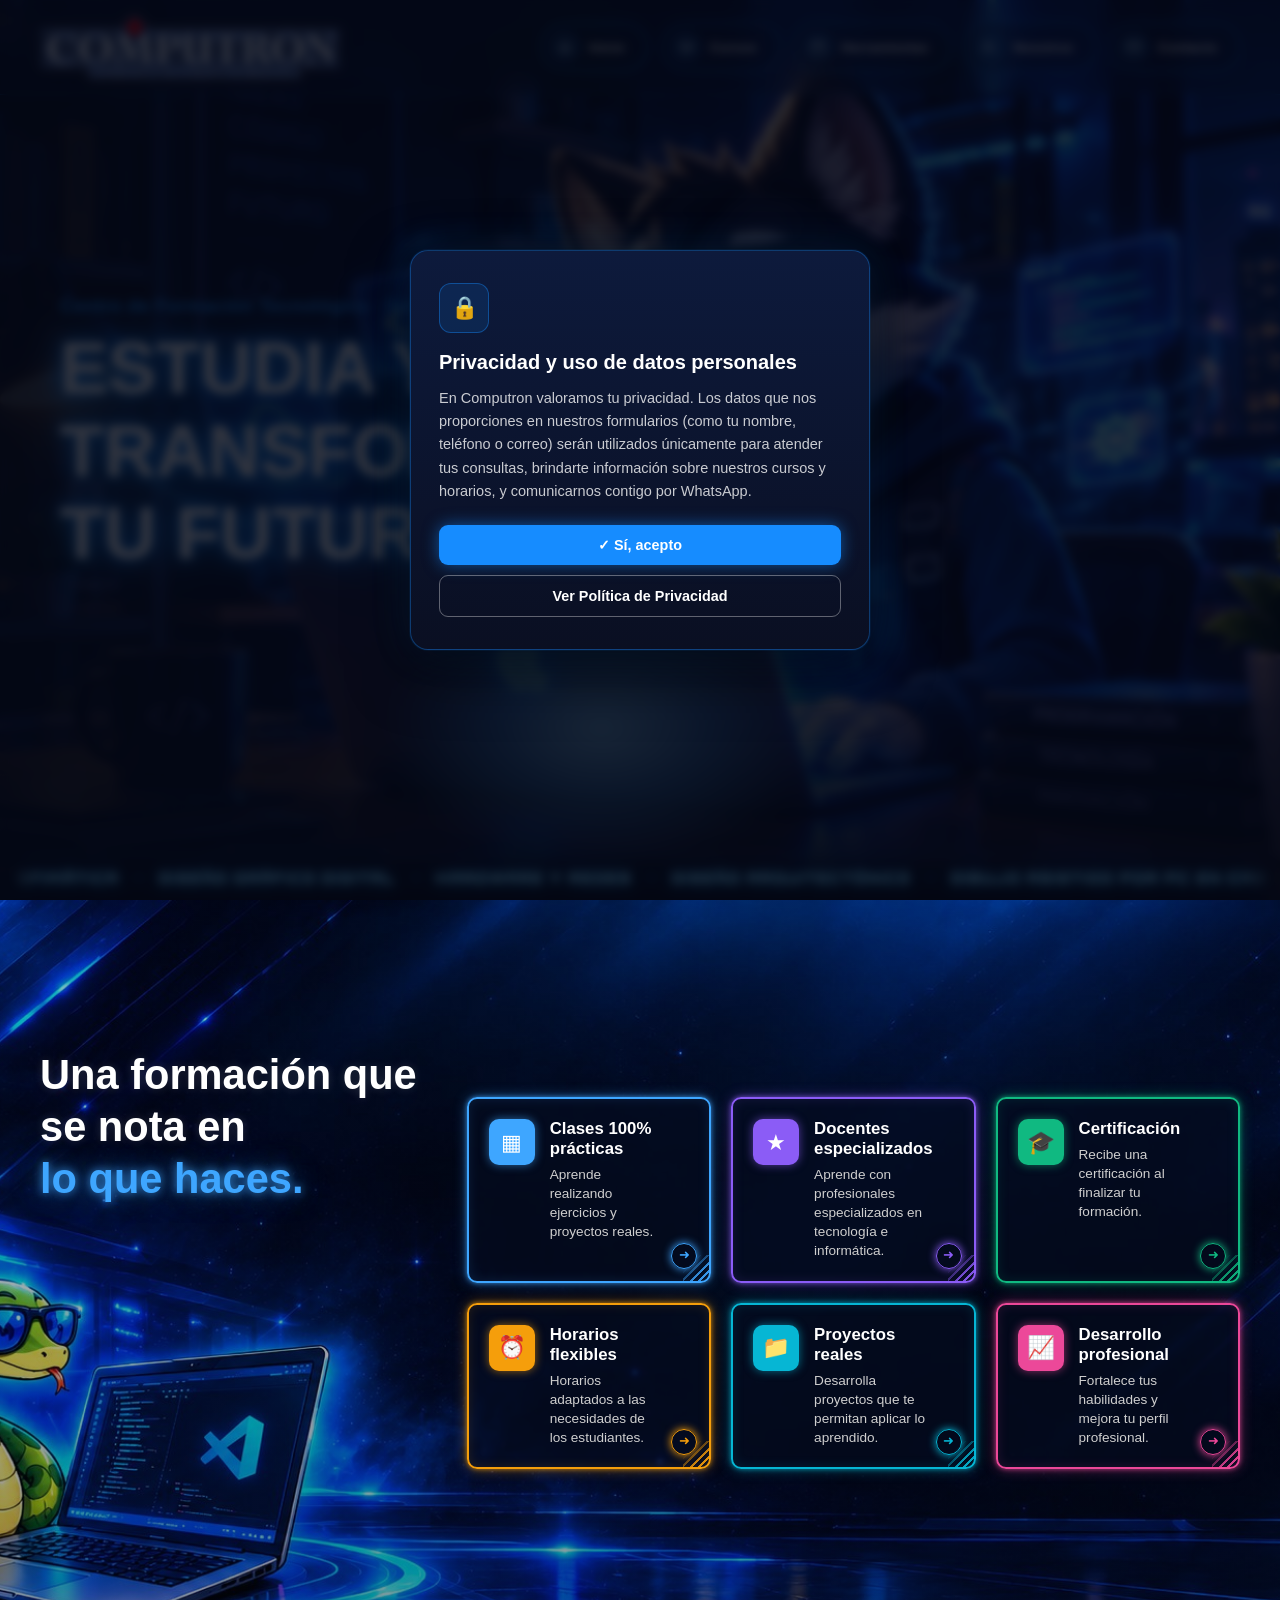
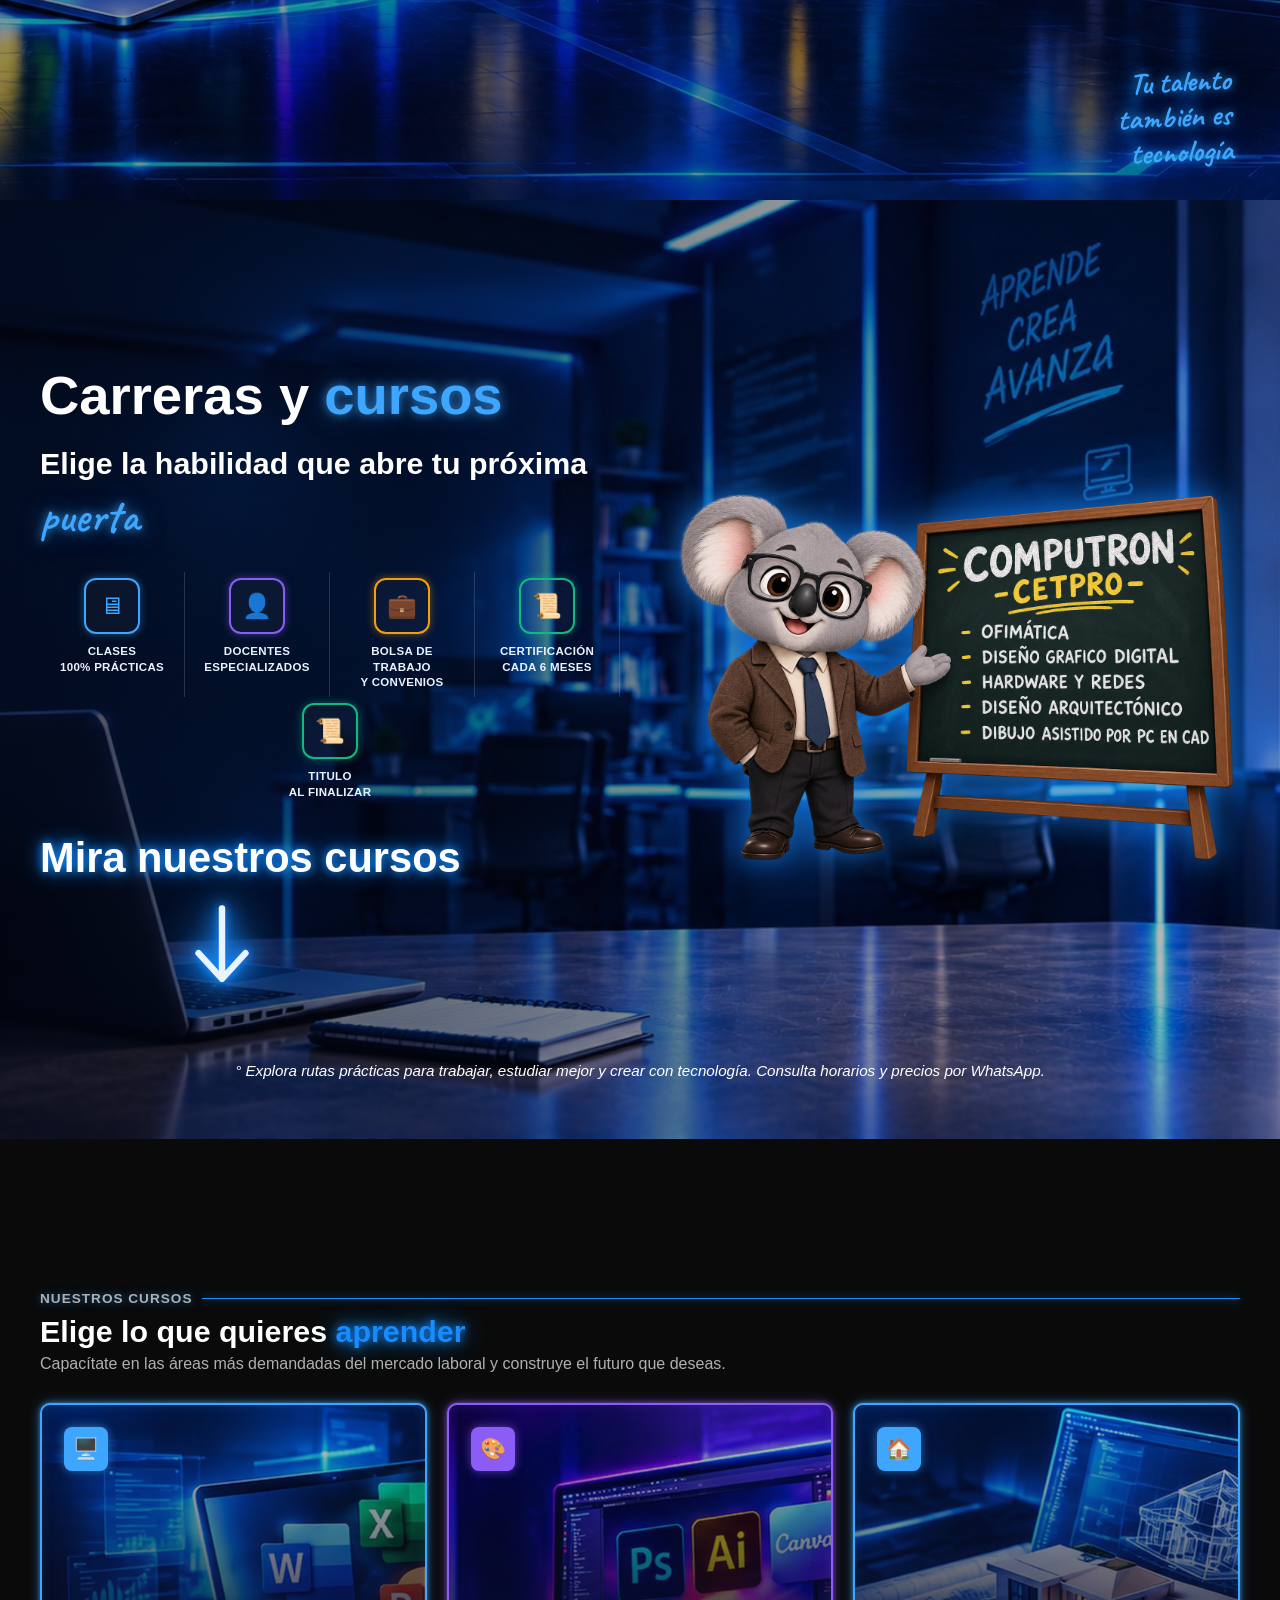
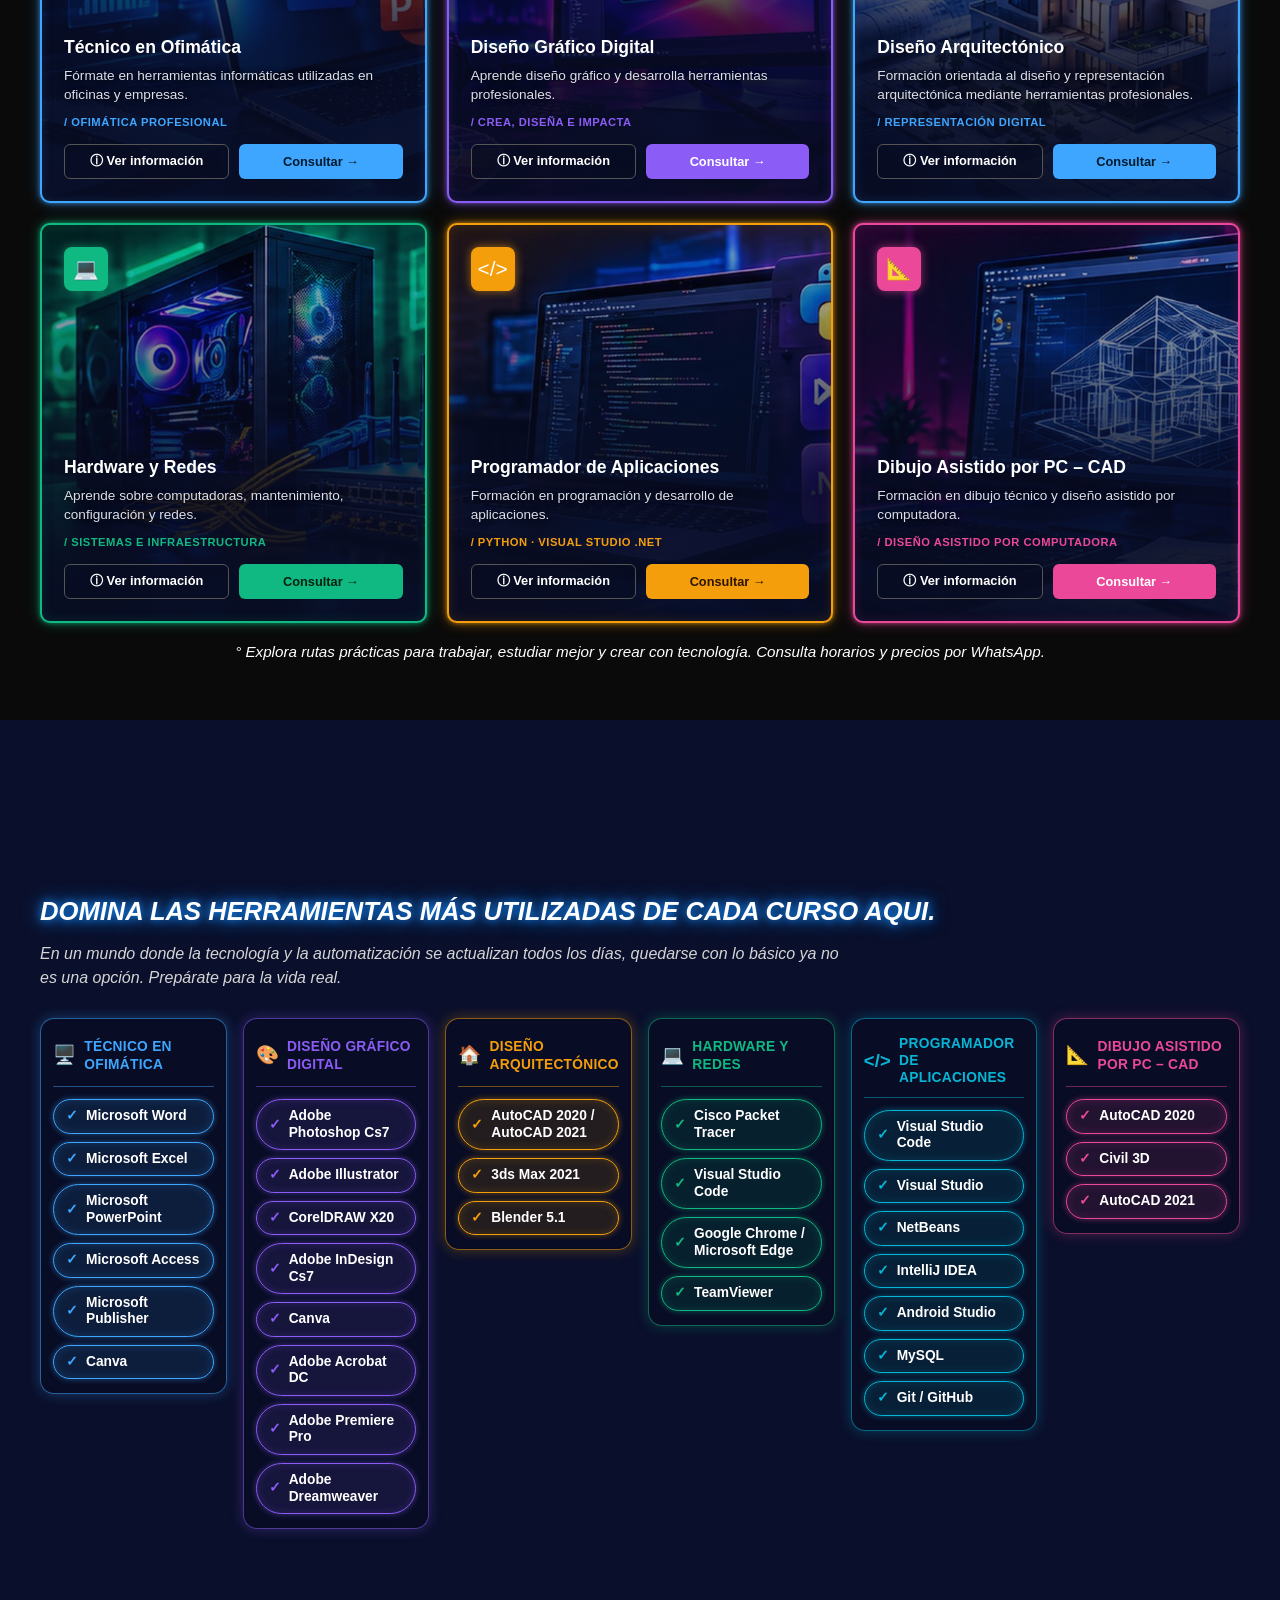
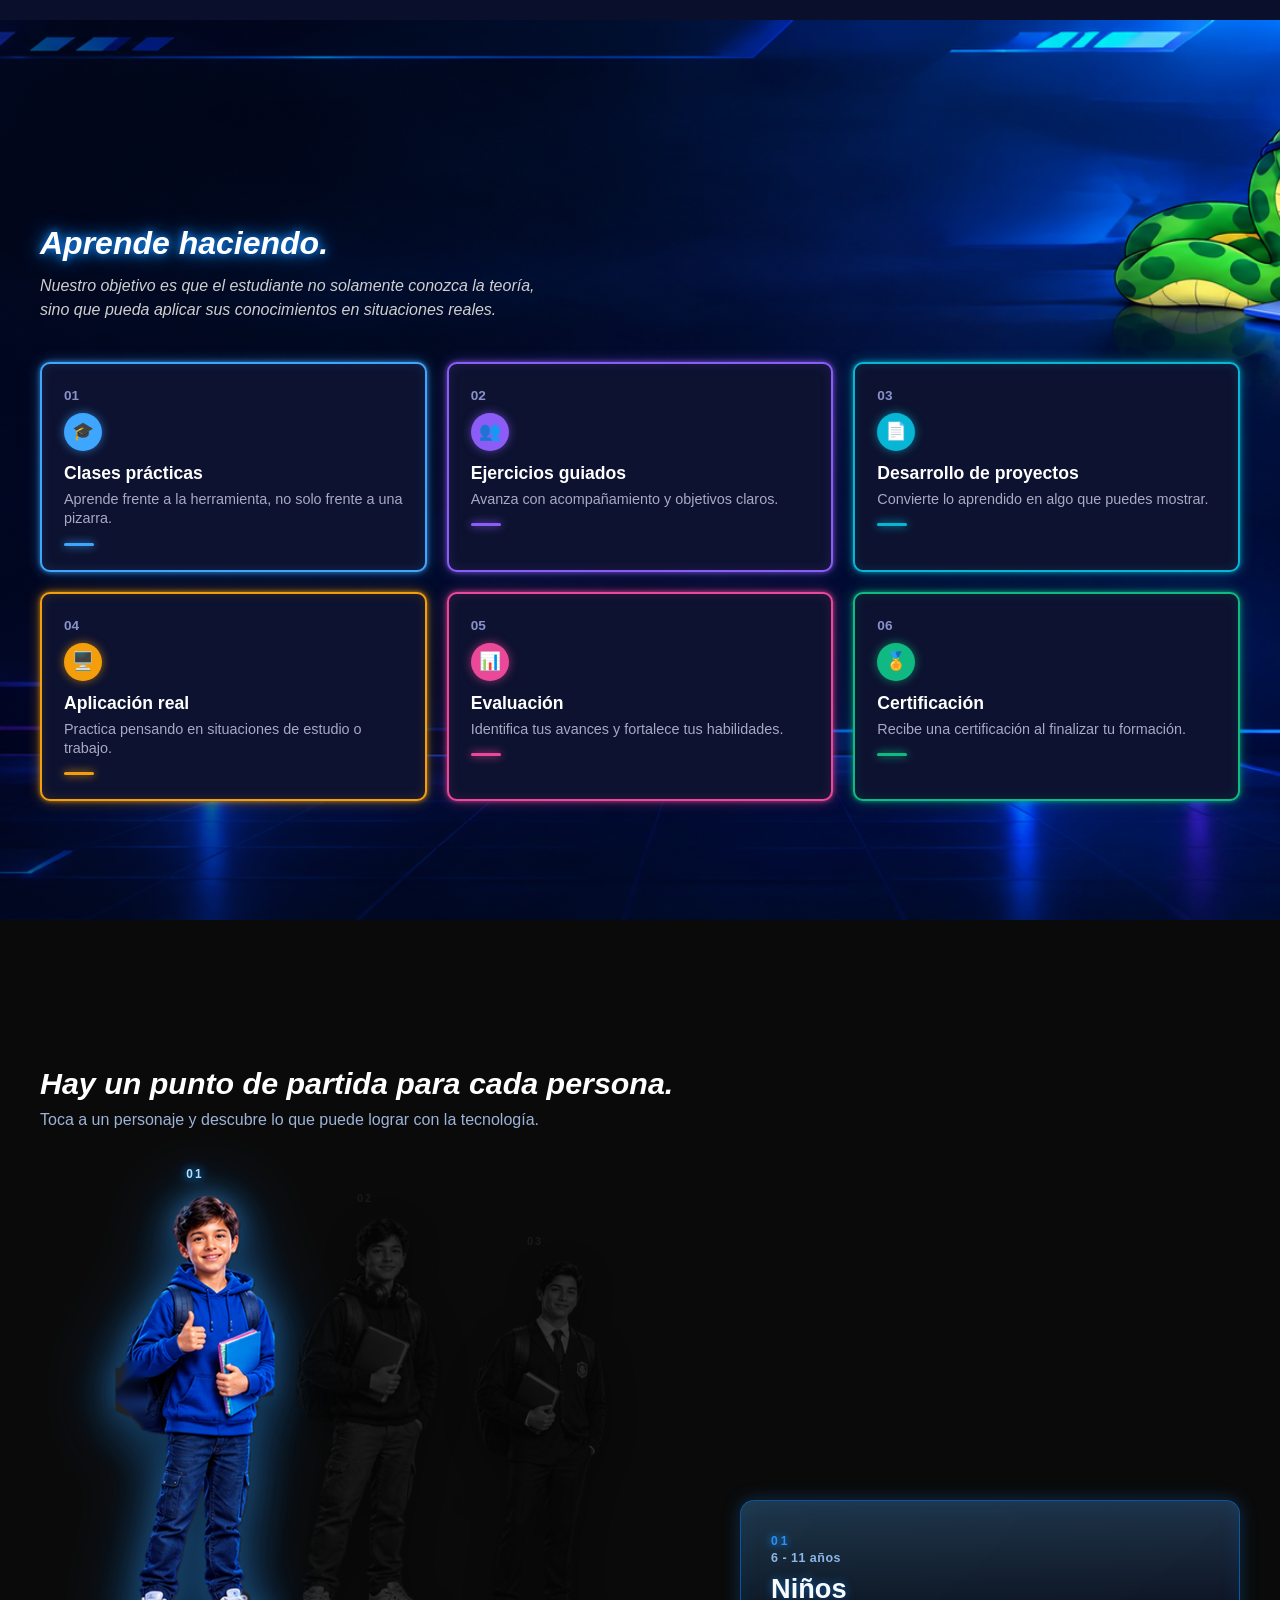
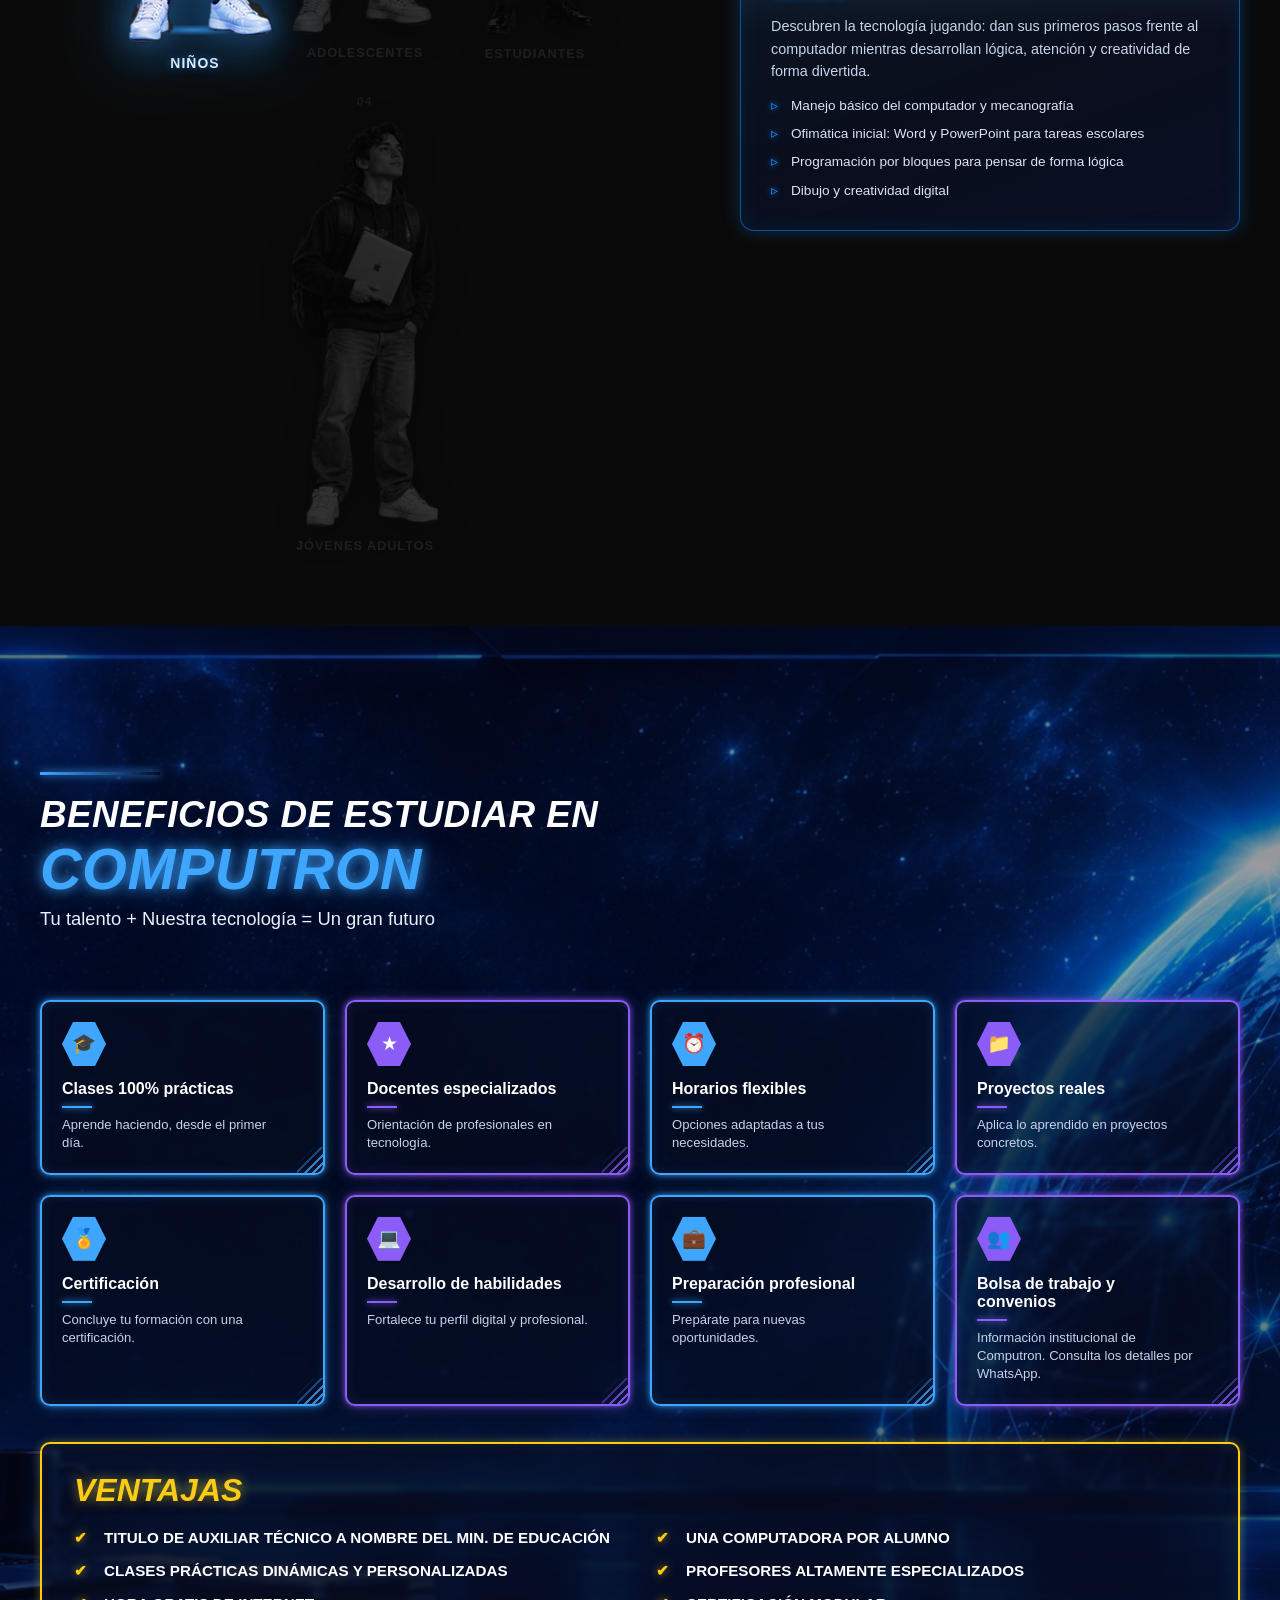
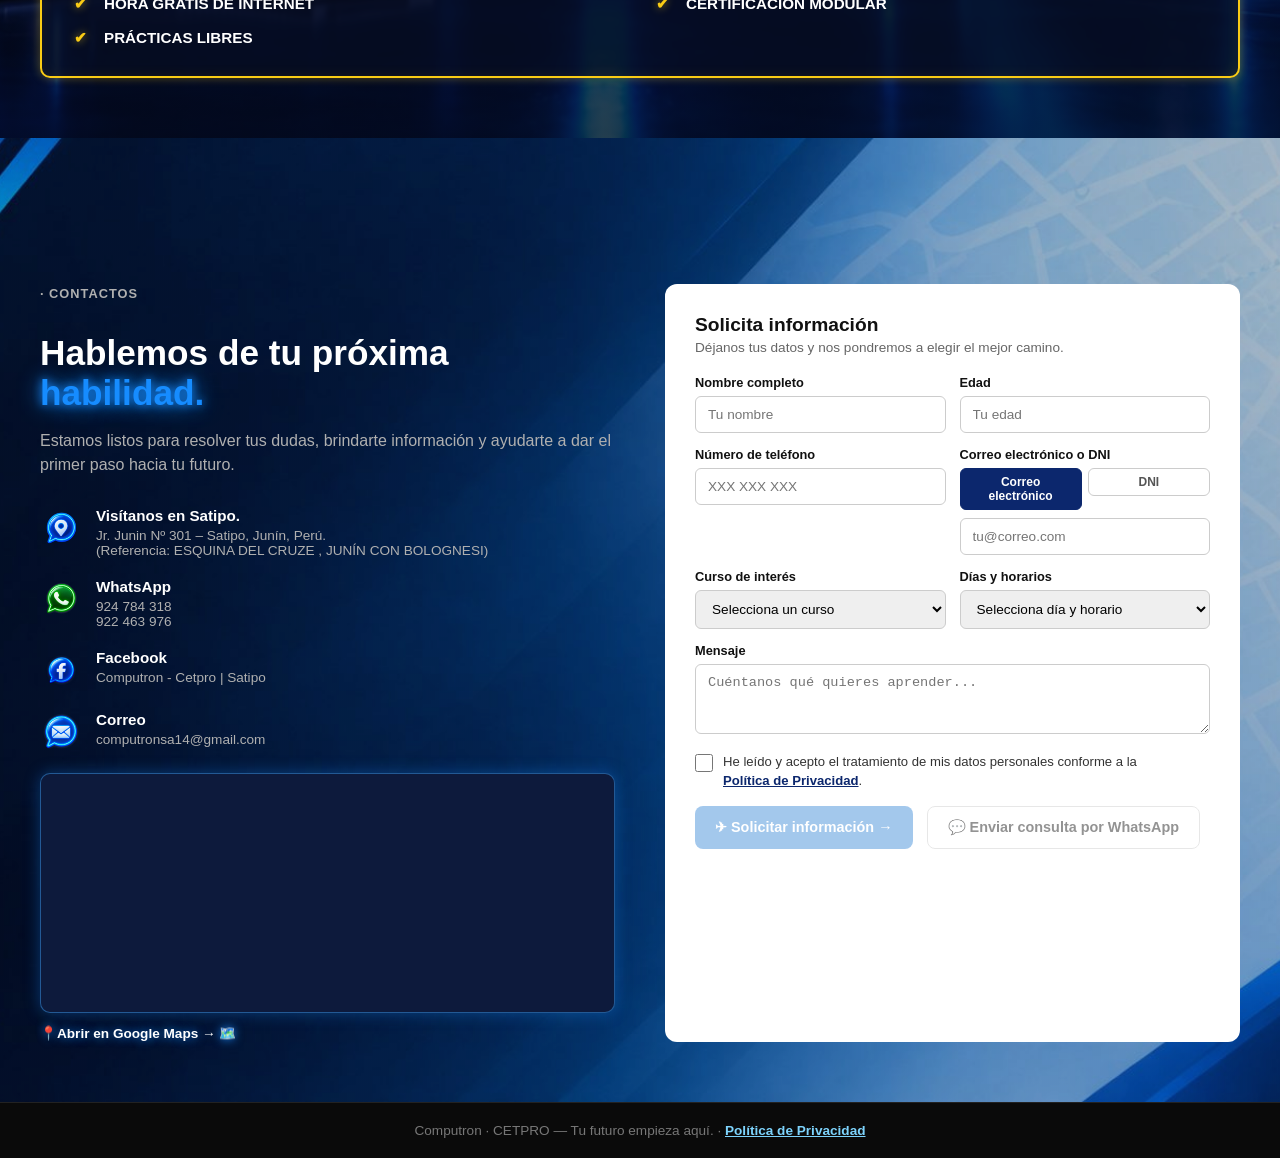
<file: computron.html>
<!DOCTYPE html>
<html lang="es">
<head>
<meta charset="UTF-8">
<meta name="viewport" content="width=device-width, initial-scale=1.0">
<title>COMPUTRON CETPRO Satipo | Cursos de Computación, Diseño y CAD en Satipo, Junín</title>
<meta name="description" content="Computron CETPRO en Satipo, Junín: cursos de Ofimática, Diseño Gráfico, Hardware y Redes, Diseño Arquitectónico y CAD. Clases 100% prácticas. Escríbenos por WhatsApp.">
<meta name="robots" content="index, follow, max-image-preview:large">
<meta name="author" content="Computron CETPRO Satipo">
<meta name="theme-color" content="#0a0a14">
<link rel="canonical" href="https://computron-cetprosatipo.com/computron.html">

<!-- Favicons -->
<link rel="icon" href="favicon.ico" sizes="any">
<link rel="icon" type="image/png" sizes="48x48" href="favicon-48.png">
<link rel="icon" type="image/png" sizes="192x192" href="favicon-192.png">
<link rel="apple-touch-icon" href="apple-touch-icon.png">

<!-- Open Graph / Redes sociales -->
<meta property="og:type" content="website">
<meta property="og:locale" content="es_PE">
<meta property="og:site_name" content="Computron CETPRO Satipo">
<meta property="og:title" content="COMPUTRON CETPRO Satipo | Estudia y transforma tu futuro">
<meta property="og:description" content="Cursos de Ofimática, Diseño Gráfico, Hardware y Redes, Diseño Arquitectónico y CAD en Satipo, Junín.">
<meta property="og:url" content="https://computron-cetprosatipo.com/computron.html">
<meta property="og:image" content="https://computron-cetprosatipo.com/img/og-image.jpg">
<meta property="og:image:width" content="1200">
<meta property="og:image:height" content="630">
<meta name="twitter:card" content="summary_large_image">
<meta name="twitter:title" content="COMPUTRON CETPRO Satipo">
<meta name="twitter:description" content="Cursos de computación, diseño y CAD en Satipo, Junín.">
<meta name="twitter:image" content="https://computron-cetprosatipo.com/img/og-image.jpg">

<!-- Datos estructurados para Google -->
<script type="application/ld+json">
{
  "@context": "https://schema.org",
  "@type": "EducationalOrganization",
  "name": "Computron CETPRO Satipo",
  "alternateName": "COMPUTRON - Expertos en Sistemas e Informática",
  "url": "https://computron-cetprosatipo.com/",
  "logo": "https://computron-cetprosatipo.com/img/LOGO_COMPUTRON.png",
  "image": "https://computron-cetprosatipo.com/img/og-image.jpg",
  "description": "Centro de formación tecnológica en Satipo con cursos de Ofimática, Diseño Gráfico Digital, Hardware y Redes, Diseño Arquitectónico y Dibujo asistido por PC en CAD.",
  "telephone": "+51924784318",
  "email": "computroncetpro344@gmail.com",
  "address": {
    "@type": "PostalAddress",
    "streetAddress": "Jr. Junín N° 432",
    "addressLocality": "Satipo",
    "addressRegion": "Junín",
    "addressCountry": "PE"
  },
  "sameAs": ["https://www.facebook.com/share/1L75DcP4zF/"]
}
</script>
<link rel="preconnect" href="https://fonts.googleapis.com">
<link rel="preconnect" href="https://fonts.gstatic.com" crossorigin>
<link href="https://fonts.googleapis.com/css2?family=Orbitron:wght@500;700&family=Caveat:wght@600;700&display=swap" rel="stylesheet">
<link rel="stylesheet" href="css/style.css">
<link rel="stylesheet" href="css/privacidad.css">
</head>
<body>

<!-- ===================== HEADER REUTILIZABLE ===================== -->
<header class="site-header">
  <div class="logo">
    <!-- Reemplazar por el logo real de Computron -->
    <img src="img/LOGO_COMPUTRON.png" alt="Computron - Expertos en Sistemas e Informática">
  </div>
  <nav>
    <a href="#inicio" class="nav-link">
      <span class="nav-icon"><svg viewBox="0 0 24 24" fill="none" xmlns="http://www.w3.org/2000/svg"><path d="M3 11.5 12 4l9 7.5" stroke="currentColor" stroke-width="2" stroke-linecap="round" stroke-linejoin="round"/><path d="M5.5 10v9a1 1 0 0 0 1 1H9a1 1 0 0 0 1-1v-4a1 1 0 0 1 1-1h2a1 1 0 0 1 1 1v4a1 1 0 0 0 1 1h2.5a1 1 0 0 0 1-1v-9" stroke="currentColor" stroke-width="2" stroke-linecap="round" stroke-linejoin="round"/></svg></span>
      Inicio
    </a>
    <a href="#cursos" class="nav-link">
      <span class="nav-icon"><svg viewBox="0 0 24 24" fill="none" xmlns="http://www.w3.org/2000/svg"><path d="M12 4 2 9l10 5 10-5-10-5Z" stroke="currentColor" stroke-width="2" stroke-linejoin="round"/><path d="M6 11.5V17c0 1.5 2.7 3 6 3s6-1.5 6-3v-5.5" stroke="currentColor" stroke-width="2" stroke-linecap="round" stroke-linejoin="round"/><path d="M22 9v6" stroke="currentColor" stroke-width="2" stroke-linecap="round"/></svg></span>
      Cursos
    </a>
    <a href="#herramientas" class="nav-link">
      <span class="nav-icon"><svg viewBox="0 0 24 24" fill="none" xmlns="http://www.w3.org/2000/svg"><rect x="3.5" y="5" width="17" height="15" rx="2" stroke="currentColor" stroke-width="2"/><path d="M3.5 9.5h17" stroke="currentColor" stroke-width="2"/><path d="M8 3v3.5M16 3v3.5" stroke="currentColor" stroke-width="2" stroke-linecap="round"/></svg></span>
      Herramientas
    </a>
    <a href="#beneficios" class="nav-link">
      <span class="nav-icon"><svg viewBox="0 0 24 24" fill="none" xmlns="http://www.w3.org/2000/svg"><circle cx="8.5" cy="8" r="3" stroke="currentColor" stroke-width="2"/><path d="M2.5 20c0-3 2.7-5.2 6-5.2s6 2.2 6 5.2" stroke="currentColor" stroke-width="2" stroke-linecap="round"/><path d="M15.5 5.3a3 3 0 0 1 0 5.8" stroke="currentColor" stroke-width="2" stroke-linecap="round"/><path d="M16 14.9c2.8.4 4.9 2.3 4.9 5.1" stroke="currentColor" stroke-width="2" stroke-linecap="round"/></svg></span>
      Nosotros
    </a>
    <a href="#contacto" class="nav-link">
      <span class="nav-icon"><svg viewBox="0 0 24 24" fill="none" xmlns="http://www.w3.org/2000/svg"><rect x="2.5" y="5" width="19" height="14" rx="2" stroke="currentColor" stroke-width="2"/><path d="M3.5 6.5 12 13l8.5-6.5" stroke="currentColor" stroke-width="2" stroke-linecap="round" stroke-linejoin="round"/></svg></span>
      Contacto
    </a>
  </nav>
</header>

<!-- ===================== SECCIÓN 1: HERO ===================== -->
<section class="hero" id="inicio">
  <video class="hero-bg" autoplay muted playsinline poster="img/hero-background.jpg">
    <source src="video/hero-background.mp4" type="video/mp4">
    Tu navegador no soporta el video de fondo.
  </video>
  <div class="hero-glow"></div>
  <div class="hero-content">
    <p class="hero-eyebrow">Centro de Formación Tecnológica · Satipo</p>
    <h1 class="hero-title"><span class="sr-only">Computron CETPRO Satipo: </span>Estudia y<br>Transforma<br>tu Futuro</h1>
  </div>

  <!-- Cinta LED con las carreras / cursos -->
  <div class="hero-led-ticker">
    <div class="hero-led-track">
      <span class="hero-led-item">OFIMÁTICA</span>
      <span class="hero-led-dot">●</span>
      <span class="hero-led-item">DISEÑO GRÁFICO DIGITAL</span>
      <span class="hero-led-dot">●</span>
      <span class="hero-led-item">HARDWARE Y REDES</span>
      <span class="hero-led-dot">●</span>
      <span class="hero-led-item">DISEÑO ARQUITECTÓNICO</span>
      <span class="hero-led-dot">●</span>
      <span class="hero-led-item">DIBUJO ASISTIDO POR PC EN CAD</span>
      <span class="hero-led-dot">●</span>
      <!-- Se repite para lograr el loop continuo de la cinta -->
      <span class="hero-led-item">OFIMÁTICA</span>
      <span class="hero-led-dot">●</span>
      <span class="hero-led-item">DISEÑO GRÁFICO DIGITAL</span>
      <span class="hero-led-dot">●</span>
      <span class="hero-led-item">HARDWARE Y REDES</span>
      <span class="hero-led-dot">●</span>
      <span class="hero-led-item">DISEÑO ARQUITECTÓNICO</span>
      <span class="hero-led-dot">●</span>
      <span class="hero-led-item">DIBUJO ASISTIDO POR PC EN CAD</span>
      <span class="hero-led-dot">●</span>
    </div>
  </div>
</section>

<!-- ===================== SECCIÓN 2: UNA FORMACIÓN QUE SE NOTA ===================== -->
<section class="section-black" id="formacion">
  <div class="formacion-grid">
    <div>
      <h2 class="formacion-titulo">Una formación que se nota en<br><span>lo que haces.</span></h2>
      <!-- Mascota ya incluida en la imagen de fondo de la sección -->
      <div class="formacion-mascota-spacer" aria-hidden="true"></div>
    </div>
    <div class="formacion-cards">
      <div class="info-card card-clases">
        <div class="icon">▦</div>
        <div>
          <h3>Clases 100% prácticas</h3>
          <p>Aprende realizando ejercicios y proyectos reales.</p>
        </div>
        <span class="card-arrow">➜</span>
      </div>
      <div class="info-card card-docentes">
        <div class="icon">★</div>
        <div>
          <h3>Docentes especializados</h3>
          <p>Aprende con profesionales especializados en tecnología e informática.</p>
        </div>
        <span class="card-arrow">➜</span>
      </div>
      <div class="info-card card-certificacion">
        <div class="icon">🎓</div>
        <div>
          <h3>Certificación</h3>
          <p>Recibe una certificación al finalizar tu formación.</p>
        </div>
        <span class="card-arrow">➜</span>
      </div>
      <div class="info-card card-horarios">
        <div class="icon">⏰</div>
        <div>
          <h3>Horarios flexibles</h3>
          <p>Horarios adaptados a las necesidades de los estudiantes.</p>
        </div>
        <span class="card-arrow">➜</span>
      </div>
      <div class="info-card card-proyectos">
        <div class="icon">📁</div>
        <div>
          <h3>Proyectos reales</h3>
          <p>Desarrolla proyectos que te permitan aplicar lo aprendido.</p>
        </div>
        <span class="card-arrow">➜</span>
      </div>
      <div class="info-card card-desarrollo">
        <div class="icon">📈</div>
        <div>
          <h3>Desarrollo profesional</h3>
          <p>Fortalece tus habilidades y mejora tu perfil profesional.</p>
        </div>
        <span class="card-arrow">➜</span>
      </div>
    </div>
  </div>
  <p class="formacion-firma">Tu talento<br>también es<br>tecnología</p>
</section>

<!-- ===================== SECCIÓN 3: CARRERAS Y CURSOS ===================== -->
<section class="carreras" id="carreras">
  <div class="carreras-texto">
    <h2>Carreras y <span class="cursos-highlight">cursos</span></h2>
    <p class="lead">Elige la habilidad que abre tu próxima <span class="puerta-cursiva">puerta</span></p>

    <div class="carreras-features">
      <div class="feature-box feature-clases">
        <div class="feature-icon">🖥</div>
        <p>CLASES<br>100% PRÁCTICAS</p>
      </div>
      <div class="feature-box feature-docentes">
        <div class="feature-icon">👤</div>
        <p>DOCENTES<br>ESPECIALIZADOS</p>
      </div>
      <div class="feature-box feature-bolsa">
        <div class="feature-icon">💼</div>
        <p>BOLSA DE TRABAJO<br>Y CONVENIOS</p>
      </div>
      <div class="feature-box feature-certificacion">
        <div class="feature-icon">📜</div>
        <p>CERTIFICACIÓN<br>CADA 6 MESES</p>
      </div>
      <div class="feature-box feature-certificacion">
        <div class="feature-icon">📜</div>
        <p>TITULO<br>AL FINALIZAR</p>
      </div>
    </div>

    <p class="cta-text">Mira nuestros cursos</p>
    <a href="#cursos" class="flecha-neon" aria-label="Ir a nuestros cursos">
      <svg viewBox="0 0 60 90" xmlns="http://www.w3.org/2000/svg" aria-hidden="true">
        <line x1="30" y1="6" x2="30" y2="70" />
        <polyline points="8,48 30,72 52,48" />
      </svg>
    </a>
  </div>
  <div class="carreras-media">
    <!-- Mascota koala docente -->
    <img src="img/mascota-koala.png" alt="Mascota koala profesor de Computron" class="mascota-glow koala-grande">
  </div>
  <p class="footnote">° Explora rutas prácticas para trabajar, estudiar mejor y crear con tecnología. Consulta horarios y precios por WhatsApp.</p>
</section>

<!-- ===================== SECCIÓN 4: NUESTROS CURSOS (GRID) ===================== -->
<section class="section-black" id="cursos">
  <div class="cursos-header">
    <p class="cursos-eyebrow">NUESTROS CURSOS</p>
    <h2>Elige lo que quieres <span>aprender</span></h2>
    <p>Capacítate en las áreas más demandadas del mercado laboral y construye el futuro que deseas.</p>
  </div>

  <div class="cursos-grid">

    <div class="curso-card curso-ofimatica" data-curso="ofimatica">
      <div class="icon-box">🖥️</div>
      <h3>Técnico en Ofimática</h3>
      <p>Fórmate en herramientas informáticas utilizadas en oficinas y empresas.</p>
      <span class="tag">/ OFIMÁTICA PROFESIONAL</span>
      <div class="actions">
        <button type="button" class="btn-info" data-curso="ofimatica">ⓘ Ver información</button>
        <button type="button" class="primary btn-consultar" data-curso="ofimatica">Consultar →</button>
      </div>
    </div>

    <div class="curso-card curso-diseno" data-curso="diseno">
      <div class="icon-box">🎨</div>
      <h3>Diseño Gráfico Digital</h3>
      <p>Aprende diseño gráfico y desarrolla herramientas profesionales.</p>
      <span class="tag">/ CREA, DISEÑA E IMPACTA</span>
      <div class="actions">
        <button type="button" class="btn-info" data-curso="diseno">ⓘ Ver información</button>
        <button type="button" class="primary btn-consultar" data-curso="diseno">Consultar →</button>
      </div>
    </div>

    <div class="curso-card curso-arquitectonico" data-curso="arquitectonico">
      <div class="icon-box">🏠</div>
      <h3>Diseño Arquitectónico</h3>
      <p>Formación orientada al diseño y representación arquitectónica mediante herramientas profesionales.</p>
      <span class="tag">/ REPRESENTACIÓN DIGITAL</span>
      <div class="actions">
        <button type="button" class="btn-info" data-curso="arquitectonico">ⓘ Ver información</button>
        <button type="button" class="primary btn-consultar" data-curso="arquitectonico">Consultar →</button>
      </div>
    </div>

    <div class="curso-card curso-hardware" data-curso="hardware">
      <div class="icon-box">💻</div>
      <h3>Hardware y Redes</h3>
      <p>Aprende sobre computadoras, mantenimiento, configuración y redes.</p>
      <span class="tag">/ SISTEMAS E INFRAESTRUCTURA</span>
      <div class="actions">
        <button type="button" class="btn-info" data-curso="hardware">ⓘ Ver información</button>
        <button type="button" class="primary btn-consultar" data-curso="hardware">Consultar →</button>
      </div>
    </div>

    <div class="curso-card curso-programador" data-curso="programador">
      <div class="icon-box">&lt;/&gt;</div>
      <h3>Programador de Aplicaciones</h3>
      <p>Formación en programación y desarrollo de aplicaciones.</p>
      <span class="tag">/ PYTHON · VISUAL STUDIO .NET</span>
      <div class="actions">
        <button type="button" class="btn-info" data-curso="programador">ⓘ Ver información</button>
        <button type="button" class="primary btn-consultar" data-curso="programador">Consultar →</button>
      </div>
    </div>

    <div class="curso-card curso-cad" data-curso="cad">
      <div class="icon-box">📐</div>
      <h3>Dibujo Asistido por PC – CAD</h3>
      <p>Formación en dibujo técnico y diseño asistido por computadora.</p>
      <span class="tag">/ DISEÑO ASISTIDO POR COMPUTADORA</span>
      <div class="actions">
        <button type="button" class="btn-info" data-curso="cad">ⓘ Ver información</button>
        <button type="button" class="primary btn-consultar" data-curso="cad">Consultar →</button>
      </div>
    </div>

  </div>

  <p class="footnote">° Explora rutas prácticas para trabajar, estudiar mejor y crear con tecnología. Consulta horarios y precios por WhatsApp.</p>
</section>

<!-- ===================== SECCIÓN 5: HERRAMIENTAS ===================== -->
<section class="herramientas" id="herramientas">
  <video class="herramientas-bg" autoplay muted loop playsinline>
    <source src="video/herramientas-holograma.mp4" type="video/mp4">
    Tu navegador no soporta el video de fondo.
  </video>
  <div class="herramientas-overlay"></div>
  <div class="herramientas-inner">
    <h2>Domina las herramientas más utilizadas de cada curso aqui.</h2>
    <p class="desc">En un mundo donde la tecnología y la automatización se actualizan todos los días, quedarse con lo básico ya no es una opción. Prepárate para la vida real.</p>
  </div>
  <div class="herramientas-grid">
    <article class="herr-col herr-ofimatica" style="--c:var(--celeste);">
      <h3><span class="herr-ico">🖥️</span>Técnico en Ofimática</h3>
      <ul>
        <li>Microsoft Word</li>
        <li>Microsoft Excel</li>
        <li>Microsoft PowerPoint</li>
        <li>Microsoft Access</li>
        <li>Microsoft Publisher</li>
        <li>Canva</li>
      </ul>
    </article>
    <article class="herr-col herr-diseno" style="--c:var(--morado);">
      <h3><span class="herr-ico">🎨</span>Diseño Gráfico Digital</h3>
      <ul>
        <li>Adobe Photoshop Cs7</li>
        <li>Adobe Illustrator</li>
        <li>CorelDRAW X20</li>
        <li>Adobe InDesign Cs7</li>
        <li>Canva</li>
        <li>Adobe Acrobat DC</li>
        <li>Adobe Premiere Pro</li>
        <li>Adobe Dreamweaver</li>
      </ul>
    </article>
    <article class="herr-col herr-arquitectonico" style="--c:var(--naranja);">
      <h3><span class="herr-ico">🏠</span>Diseño Arquitectónico</h3>
      <ul>
        <li>AutoCAD 2020 / AutoCAD 2021</li>
        <li>3ds Max 2021</li>
        <li>Blender 5.1</li>
      </ul>
    </article>
    <article class="herr-col herr-hardware" style="--c:var(--verde);">
      <h3><span class="herr-ico">💻</span>Hardware y Redes</h3>
      <ul>
        <li>Cisco Packet Tracer</li>
        <li>Visual Studio Code</li>
        <li>Google Chrome / Microsoft Edge</li>
        <li>TeamViewer</li>
      </ul>
    </article>
    <article class="herr-col herr-programador" style="--c:var(--cian);">
      <h3><span class="herr-ico">&lt;/&gt;</span>Programador de Aplicaciones</h3>
      <ul>
        <li>Visual Studio Code</li>
        <li>Visual Studio</li>
        <li>NetBeans</li>
        <li>IntelliJ IDEA</li>
        <li>Android Studio</li>
        <li>MySQL</li>
        <li>Git / GitHub</li>
      </ul>
    </article>
    <article class="herr-col herr-cad" style="--c:var(--rosa);">
      <h3><span class="herr-ico">📐</span>Dibujo Asistido por PC – CAD</h3>
      <ul>
        <li>AutoCAD 2020</li>
        <li>Civil 3D</li>
        <li>AutoCAD 2021</li>
      </ul>
    </article>
  </div>
</section>

<!-- ===================== SECCIÓN 6: APRENDE HACIENDO ===================== -->
<section class="section-black aprende-haciendo-section">
  <div class="aprende-header">
    <div>
      <h2>Aprende haciendo.</h2>
      <p>Nuestro objetivo es que el estudiante no solamente conozca la teoría, sino que pueda aplicar sus conocimientos en situaciones reales.</p>
    </div>
  </div>

  <div class="pasos-grid">
    <div class="paso-card paso-1">
      <div class="num">01</div>
      <div class="icon-circle">🎓</div>
      <h4>Clases prácticas</h4>
      <p>Aprende frente a la herramienta, no solo frente a una pizarra.</p>
      <div class="bar"></div>
    </div>
    <div class="paso-card paso-2">
      <div class="num">02</div>
      <div class="icon-circle">👥</div>
      <h4>Ejercicios guiados</h4>
      <p>Avanza con acompañamiento y objetivos claros.</p>
      <div class="bar"></div>
    </div>
    <div class="paso-card paso-3">
      <div class="num">03</div>
      <div class="icon-circle">📄</div>
      <h4>Desarrollo de proyectos</h4>
      <p>Convierte lo aprendido en algo que puedes mostrar.</p>
      <div class="bar"></div>
    </div>
    <div class="paso-card paso-4">
      <div class="num">04</div>
      <div class="icon-circle">🖥️</div>
      <h4>Aplicación real</h4>
      <p>Practica pensando en situaciones de estudio o trabajo.</p>
      <div class="bar"></div>
    </div>
    <div class="paso-card paso-5">
      <div class="num">05</div>
      <div class="icon-circle">📊</div>
      <h4>Evaluación</h4>
      <p>Identifica tus avances y fortalece tus habilidades.</p>
      <div class="bar"></div>
    </div>
    <div class="paso-card paso-6">
      <div class="num">06</div>
      <div class="icon-circle">🏅</div>
      <h4>Certificación</h4>
      <p>Recibe una certificación al finalizar tu formación.</p>
      <div class="bar"></div>
    </div>
  </div>
</section>

<!-- ===================== SECCIÓN 7: PÚBLICO OBJETIVO (SELECTOR INTERACTIVO) ===================== -->
<section class="section-black publico" id="publico">
  <h2>Hay un punto de partida para cada persona.</h2>
  <p class="publico-sub">Toca a un personaje y descubre lo que puede lograr con la tecnología.</p>

  <div class="selector-wrap" id="selectorPersonajes">

    <!-- Fila de personajes seleccionables -->
    <div class="selector-personajes">

      <div class="personaje activo" data-id="ninos" tabindex="0" role="button" aria-pressed="true">
        <span class="personaje-num">01</span>
        <div class="personaje-plataforma"></div>
        <img src="img/persona-01-ninos.png" alt="Niño con mochila y cuaderno haciendo pulgar arriba" loading="lazy">
        <span class="personaje-tag">Niños</span>
      </div>

      <div class="personaje" data-id="jovenes" tabindex="0" role="button" aria-pressed="false">
        <span class="personaje-num">02</span>
        <div class="personaje-plataforma"></div>
        <img src="img/persona-02-jovenes.png" alt="Joven con mochila y audífonos sosteniendo una laptop" loading="lazy">
        <span class="personaje-tag">Adolescentes</span>
      </div>

      <div class="personaje" data-id="estudiantes" tabindex="0" role="button" aria-pressed="false">
        <span class="personaje-num">03</span>
        <div class="personaje-plataforma"></div>
        <img src="img/persona-03-estudiantes.png" alt="Estudiante con uniforme escolar y cuaderno" loading="lazy">
        <span class="personaje-tag">Estudiantes</span>
      </div>

      <div class="personaje" data-id="universitarios" tabindex="0" role="button" aria-pressed="false">
        <span class="personaje-num">04</span>
        <div class="personaje-plataforma"></div>
        <img src="img/persona-04-universitarios.png" alt="Joven adulto con mochila sosteniendo una laptop" loading="lazy">
        <span class="personaje-tag">Jóvenes adultos</span>
      </div>

    </div>

    <!-- Panel holográfico de información dinámica -->
    <div class="selector-info">
      <div class="info-holo" id="infoHolo">
        <div class="info-holo-scan"></div>
        <span class="info-num" id="infoNum">01</span>
        <p class="info-rango" id="infoRango">6 - 11 años</p>
        <h3 id="infoTitulo">Niños</h3>
        <p class="info-texto" id="infoTexto">Descubre la tecnología jugando: primeros pasos con el computador y la lógica de programación.</p>
        <ul class="info-lista" id="infoLista"></ul>
      </div>
    </div>

  </div>
</section>

<!-- ===================== SECCIÓN 8: BENEFICIOS ===================== -->
<section class="section-black" id="beneficios">
  <h2 class="beneficios-titulo">Beneficios de estudiar en <span>Computron</span></h2>
  <p class="beneficios-tagline">Tu talento + Nuestra tecnología = Un gran futuro</p>
  <div class="beneficios-grid">
    <div class="beneficio-card">
      <div class="icon-box">🎓</div>
      <h4>Clases 100% prácticas</h4>
      <hr>
      <p>Aprende haciendo, desde el primer día.</p>
    </div>
    <div class="beneficio-card">
      <div class="icon-box">★</div>
      <h4>Docentes especializados</h4>
      <hr>
      <p>Orientación de profesionales en tecnología.</p>
    </div>
    <div class="beneficio-card">
      <div class="icon-box">⏰</div>
      <h4>Horarios flexibles</h4>
      <hr>
      <p>Opciones adaptadas a tus necesidades.</p>
    </div>
    <div class="beneficio-card">
      <div class="icon-box">📁</div>
      <h4>Proyectos reales</h4>
      <hr>
      <p>Aplica lo aprendido en proyectos concretos.</p>
    </div>
    <div class="beneficio-card">
      <div class="icon-box">🏅</div>
      <h4>Certificación</h4>
      <hr>
      <p>Concluye tu formación con una certificación.</p>
    </div>
    <div class="beneficio-card">
      <div class="icon-box">💻</div>
      <h4>Desarrollo de habilidades</h4>
      <hr>
      <p>Fortalece tu perfil digital y profesional.</p>
    </div>
    <div class="beneficio-card">
      <div class="icon-box">💼</div>
      <h4>Preparación profesional</h4>
      <hr>
      <p>Prepárate para nuevas oportunidades.</p>
    </div>
    <div class="beneficio-card">
      <div class="icon-box">👥</div>
      <h4>Bolsa de trabajo y convenios</h4>
      <hr>
      <p>Información institucional de Computron. Consulta los detalles por WhatsApp.</p>
    </div>
  </div>

  <!-- Ventajas (según folleto) -->
  <div class="ventajas-panel">
    <h3 class="ventajas-titulo">Ventajas</h3>
    <ul class="ventajas-lista">
      <li>Titulo de Auxiliar Técnico a nombre del Min. de Educación</li>
      <li>Una computadora por alumno</li>
      <li>Clases prácticas dinámicas y personalizadas</li>
      <li>Profesores altamente especializados</li>
      <li>Hora gratis de internet</li>
      <li>Certificación modular</li>
      <li>Prácticas libres</li>
    </ul>
  </div>
</section>

<!-- ===================== SECCIÓN 9: CONTACTO ===================== -->
<section class="contacto" id="contacto">
  <div class="contacto-grid">
    <div class="contacto-info">
      <p class="contacto-eyebrow">· CONTACTOS</p>
      <h2>Hablemos de tu próxima <span>habilidad.</span></h2>
      <p>Estamos listos para resolver tus dudas, brindarte información y ayudarte a dar el primer paso hacia tu futuro.</p>

      <div class="contacto-item">
        <div class="icon icon-img"><img src="img/icono-ubicacion.png" alt="Ubicación" loading="lazy"></div>
        <div>
          <h5>Visítanos en Satipo.</h5>
          <p>Jr. Junin Nº 301 – Satipo, Junín, Perú.<br>(Referencia: ESQUINA DEL  CRUZE , JUNÍN CON BOLOGNESI)</p>
        </div>
      </div>

      <div class="contacto-item">
        <div class="icon icon-img"><img src="img/icono-whatsapp.png" alt="WhatsApp" loading="lazy"></div>
        <div>
          <h5>WhatsApp</h5>
          <p><a href="https://wa.me/51924784318" target="_blank" rel="noopener">924 784 318</a><br><a href="https://wa.me/51922463976" target="_blank" rel="noopener">922 463 976</a></p>
        </div>
      </div>

      <div class="contacto-item">
        <div class="icon icon-img"><img src="img/icono-facebook.png" alt="Facebook" loading="lazy"></div>
        <div>
          <h5>Facebook</h5>
          <p><a href="https://www.facebook.com/share/1L75DcP4zF/" target="_blank" rel="noopener">Computron - Cetpro | Satipo</a></p>
        </div>
      </div>

      <div class="contacto-item">
        <div class="icon icon-img"><img src="img/icono-correo.png" alt="Correo" loading="lazy"></div>
        <div>
          <h5>Correo</h5>
          <p><a href="mailto:computroncetpro344@gmail.com">computronsa14@gmail.com</a></p>
        </div>
      </div>

      <div class="mapa-box">
        <iframe
          src="https://www.google.com/maps?q=Jr.+Jun%C3%ADn+432,+Satipo,+Jun%C3%ADn,+Per%C3%BA&amp;output=embed"
          title="Ubicación de Computron en Satipo"
          loading="lazy"
          allowfullscreen
          referrerpolicy="no-referrer-when-downgrade"></iframe>
      </div>
      <a class="mapa-enlace" href="https://maps.app.goo.gl/U2vvqwLRcFT4bCDF7" target="_blank" rel="noopener">📍Abrir en Google Maps → 🗺️</a>
    </div>

    <div class="form-box">
      <h3>Solicita información</h3>
      <p>Déjanos tus datos y nos pondremos a elegir el mejor camino.</p>

      <form id="form-contacto">
        <div class="form-row">
          <div class="form-group">
            <label>Nombre completo</label>
            <input type="text" id="campo-nombre" placeholder="Tu nombre" required>
          </div>
          <div class="form-group">
            <label>Edad</label>
            <input type="number" id="campo-edad" placeholder="Tu edad">
          </div>
        </div>

        <div class="form-row">
          <div class="form-group">
            <label>Número de teléfono</label>
            <input type="tel" id="campo-telefono" placeholder="XXX XXX XXX" required>
          </div>
          <div class="form-group">
            <label for="campo-contacto-extra">Correo electrónico o DNI</label>
            <div class="tipo-dato-toggle" role="radiogroup" aria-label="Elige qué dato quieres ingresar">
              <label class="tipo-dato-opcion">
                <input type="radio" name="tipo-dato" value="correo" checked>
                <span>Correo electrónico</span>
              </label>
              <label class="tipo-dato-opcion">
                <input type="radio" name="tipo-dato" value="dni">
                <span>DNI</span>
              </label>
            </div>
            <input type="email" id="campo-contacto-extra" placeholder="tu@correo.com" autocomplete="email">
          </div>
        </div>

        <div class="form-row">
          <div class="form-group">
            <label>Curso de interés</label>
            <select id="campo-curso">
              <option value="">Selecciona un curso</option>
              <option value="Técnico en Ofimática">Técnico en Ofimática</option>
              <option value="Diseño Gráfico Digital">Diseño Gráfico Digital</option>
              <option value="Diseño Arquitectónico">Diseño Arquitectónico</option>
              <option value="Hardware y Redes">Hardware y Redes</option>
              <option value="Programador de Aplicaciones">Programador de Aplicaciones</option>
              <option value="Dibujo Asistido por PC – CAD">Dibujo Asistido por PC – CAD</option>
            </select>
          </div>
          <div class="form-group">
            <label>Días y horarios</label>
            <select id="campo-horario">
              <option value="">Selecciona día y horario</option>
              <optgroup label="Lunes - Miércoles - Viernes">
                <option value="Lunes-Miércoles-Viernes · Turno mañana · 08:00 am - 10:00 am">Turno mañana · 08:00 am - 10:00 am</option>
                <option value="Lunes-Miércoles-Viernes · Turno mañana · 10:00 am - 12:00 pm">Turno mañana · 10:00 am - 12:00 pm</option>
                <option value="Lunes-Miércoles-Viernes · Turno tarde · 03:00 pm - 05:00 pm">Turno tarde · 03:00 pm - 05:00 pm</option>
                <option value="Lunes-Miércoles-Viernes · Turno tarde · 05:00 pm - 07:00 pm">Turno tarde · 05:00 pm - 07:00 pm</option>
                <option value="Lunes-Miércoles-Viernes · Turno noche · 07:00 pm - 09:00 pm">Turno noche · 07:00 pm - 09:00 pm</option>
              </optgroup>
              <optgroup label="Martes - Jueves">
                <option value="Martes-Jueves · Turno mañana · 09:00 am - 12:00 pm">Turno mañana · 09:00 am - 12:00 pm</option>
                <option value="Martes-Jueves · Turno tarde · 03:00 pm - 06:00 pm">Turno tarde · 03:00 pm - 06:00 pm</option>
              </optgroup>
              <optgroup label="Sábado">
                <option value="Sábado · Turno mañana · 08:00 am - 12:00 pm">Turno mañana · 08:00 am - 12:00 pm</option>
                <option value="Sábado · Turno tarde · 02:00 pm - 04:00 pm">Turno tarde · 02:00 pm - 04:00 pm</option>
              </optgroup>
              <optgroup label="Domingo">
                <option value="Domingo · Turno mañana · 08:00 am - 12:00 pm">Turno mañana · 08:00 am - 12:00 pm</option>
                <option value="Domingo · Turno tarde · 02:00 pm - 04:00 pm">Turno tarde · 02:00 pm - 04:00 pm</option>
              </optgroup>
            </select>
          </div>
        </div>

        <div class="form-group" style="margin-bottom:14px;">
          <label>Mensaje</label>
          <textarea id="campo-mensaje" placeholder="Cuéntanos qué quieres aprender..."></textarea>
        </div>

        <p id="form-aviso" style="display:none; color:#c0392b; font-size:0.9rem; margin-bottom:10px;">
          Por favor completa tu nombre y tu número de teléfono. Si ingresas correo o DNI, verifica que sea válido (el DNI tiene 8 dígitos).
        </p>

        <div class="privacidad-check-group">
          <label class="privacidad-check-label">
            <input type="checkbox" id="privacidad-check">
            <span>He leído y acepto el tratamiento de mis datos personales conforme a la <button type="button" class="privacidad-inline-link" id="privacidad-ver-politica-form">Política de Privacidad</button>.</span>
          </label>
        </div>

        <div class="form-actions">
          <button type="submit" class="btn btn-primary" data-numero="1" disabled>✈ Solicitar información →</button>
          <button type="button" class="btn btn-outline" data-numero="2" disabled>💬 Enviar consulta por WhatsApp</button>
        </div>
      </form>
    </div>
  </div>
</section>

<footer>
  Computron · CETPRO — Tu futuro empieza aquí. · <button type="button" class="footer-politica-link" id="footer-politica-link">Política de Privacidad</button>
</footer>

<script src="js/main.js"></script>
<script src="js/privacidad.js"></script>


<!-- ===================== MODAL: INFORMACIÓN DEL CURSO ===================== -->
<div class="curso-modal-overlay" id="curso-modal-overlay">
  <div class="curso-modal" role="dialog" aria-modal="true" aria-labelledby="curso-modal-titulo">
    <button type="button" class="curso-modal-cerrar" id="curso-modal-cerrar" aria-label="Cerrar">✕</button>
    <div class="curso-modal-icon" id="curso-modal-icon"></div>
    <span class="curso-modal-tag" id="curso-modal-tag"></span>
    <h3 id="curso-modal-titulo"></h3>
    <p class="curso-modal-desc" id="curso-modal-desc"></p>
    <h4>Lo que podrás lograr</h4>
    <ul class="curso-modal-lista" id="curso-modal-lista"></ul>
    <div class="curso-modal-acciones">
      <button type="button" class="primary curso-modal-consultar" id="curso-modal-consultar">Consultar sobre este curso →</button>
    </div>
  </div>
</div>

<!-- ===================== MODAL: CONSENTIMIENTO DE PRIVACIDAD ===================== -->
<div class="privacidad-modal-overlay" id="privacidad-modal-overlay" role="dialog" aria-modal="true" aria-labelledby="privacidad-modal-titulo">
  <div class="privacidad-modal">
    <div class="privacidad-modal-icon">🔒</div>
    <h3 id="privacidad-modal-titulo">Privacidad y uso de datos personales</h3>
    <p class="privacidad-modal-texto">
      En Computron valoramos tu privacidad. Los datos que nos proporciones en nuestros formularios
      (como tu nombre, teléfono o correo) serán utilizados únicamente para atender tus consultas,
      brindarte información sobre nuestros cursos y horarios, y comunicarnos contigo por WhatsApp.
    </p>
    <div class="privacidad-modal-acciones">
      <button type="button" class="privacidad-btn privacidad-btn-primary" id="privacidad-btn-aceptar">✓ Sí, acepto</button>
      <button type="button" class="privacidad-btn privacidad-btn-outline" id="privacidad-btn-ver-politica">Ver Política de Privacidad</button>
    </div>
  </div>
</div>

<!-- ===================== MODAL: POLÍTICA DE PRIVACIDAD COMPLETA ===================== -->
<div class="politica-modal-overlay" id="politica-modal-overlay" role="dialog" aria-modal="true" aria-labelledby="politica-modal-titulo">
  <div class="politica-modal">
    <button type="button" class="politica-modal-cerrar" id="politica-modal-cerrar" aria-label="Cerrar">✕</button>
    <h3 id="politica-modal-titulo">Política de Privacidad</h3>
    <p class="politica-modal-actualizado">Última actualización: [COMPLETAR: fecha]</p>

    <div class="politica-modal-contenido">

      <h4>1. Datos que recopilamos</h4>
      <p>A través de nuestro formulario de contacto podemos recopilar: nombre completo, edad, número de
      teléfono, correo electrónico, curso de interés, horario preferido y el mensaje que escribas.
      Solo se recopilan los datos que tú decides ingresar de forma voluntaria.</p>

      <h4>2. Finalidad del tratamiento</h4>
      <p>Usamos estos datos exclusivamente para:</p>
      <ul>
        <li>Atender tus consultas sobre nuestros cursos.</li>
        <li>Brindarte información sobre cursos, precios y horarios.</li>
        <li>Comunicarnos contigo por WhatsApp o correo electrónico.</li>
        <li>Gestionar tu proceso de inscripción, si decides matricularte.</li>
      </ul>

      <h4>3. Formularios de contacto</h4>
      <p>Al completar el formulario de contacto, tus datos se preparan como un mensaje que se envía
      directamente a través de WhatsApp a nuestro instituto. Computron no almacena estos datos en una
      base de datos propia ni en un servidor externo <span class="politica-modal-completar">[COMPLETAR: indicar si existe un backend o CRM que almacene los datos]</span>.</p>

      <h4>4. Uso de WhatsApp</h4>
      <p>Los botones de contacto abren una conversación directa en WhatsApp con nuestro instituto. Al
      usarlos, tu mensaje y tu número de teléfono quedan sujetos también a las condiciones y a la
      política de privacidad de WhatsApp/Meta, que no dependen de Computron. No compartimos tus datos
      con otros terceros distintos de WhatsApp.</p>

      <h4>5. Google Maps y servicios externos</h4>
      <p>Nuestra página incluye un mapa incrustado de Google Maps para mostrarte nuestra ubicación. Al
      cargar el mapa, Google puede recopilar datos técnicos según su propia política de privacidad,
      ajena a Computron. No utilizamos Google Analytics ni otros sistemas de rastreo o publicidad.</p>

      <h4>6. Cookies, almacenamiento local (localStorage) y datos personales</h4>
      <p>Es importante diferenciar estos tres conceptos:</p>
      <ul>
        <li><strong>Cookies:</strong> esta web <strong>no utiliza cookies</strong> de rastreo, publicidad ni análisis.</li>
        <li><strong>localStorage:</strong> usamos únicamente esta tecnología del navegador para recordar,
        de forma local en tu propio dispositivo, que ya aceptaste este aviso de privacidad y que no
        necesita volver a mostrarse. No es una cookie, no viaja a ningún servidor y no identifica quién
        eres.</li>
        <li><strong>Datos personales:</strong> son la información que tú escribes voluntariamente en el
        formulario (nombre, teléfono, correo, etc.) y que se envía por WhatsApp según se explica arriba.</li>
      </ul>

      <h4>7. Conservación de los datos</h4>
      <p>Los mensajes enviados por WhatsApp se conservan según las políticas propias de esa plataforma y
      del dispositivo donde se reciben. <span class="politica-modal-completar">[COMPLETAR: plazo de conservación de datos que maneje la academia, si aplica]</span>.</p>

      <h4>8. Derechos del usuario</h4>
      <p>De acuerdo con la Ley N.º 29733, Ley de Protección de Datos Personales del Perú, y su
      reglamento, puedes ejercer tus derechos de acceso, rectificación, cancelación y oposición (derechos
      ARCO) sobre tus datos personales, escribiéndonos a los canales de contacto indicados al final de
      esta política.</p>

      <h4>9. Menores de edad</h4>
      <p>Si eres menor de edad, tus datos personales deben ser proporcionados con la autorización y
      supervisión de tu padre, madre o apoderado. Computron no solicita intencionalmente datos de
      menores sin dicha autorización.</p>

      <h4>10. Seguridad de la información</h4>
      <p>Aplicamos medidas razonables para proteger la información que nos proporcionas; sin embargo,
      ningún medio de transmisión por internet es 100% seguro, por lo que no podemos garantizar una
      seguridad absoluta.</p>

      <h4>11. Contacto</h4>
      <p>Para consultas sobre esta política o sobre tus datos personales, puedes escribirnos a
      <a href="mailto:computroncetpro344@gmail.com">computroncetpro344@gmail.com</a> o por WhatsApp al
      <a href="https://wa.me/51924784318" target="_blank" rel="noopener">924 784 318</a>.
      Responsable del tratamiento: <span class="politica-modal-completar">[COMPLETAR: razón social / responsable legal de Computron]</span>.</p>

    </div>

    <div class="politica-modal-acciones">
      <button type="button" class="privacidad-btn privacidad-btn-primary" id="politica-btn-aceptar">✓ Sí, acepto y continuar</button>
    </div>
  </div>
</div>

</body>
</html>
</file>
<file: css/style.css>
:root{
    --azul-oscuro:#0d1a3c;
    --azul-medio:#0c276d;
    --negro:#0a0a0a;
    --blanco:#ffffff;
    --celeste:#3ea6ff;
    --morado:#8b5cf6;
    --verde:#10b981;
    --naranja:#f59e0b;
    --rosa:#ec4899;
    --cian:#06b6d4;
    --gris-placeholder:#d9d9d9;
    --neon:#168cff;
    --header-h:86px;
  }

  /* ===================== EFECTO NEÓN GLOBAL ===================== */
  .neon-text{
    color:#ffffff;
    text-shadow:
      0 0 8px var(--neon),
      0 0 18px var(--neon),
      0 0 32px var(--neon);
  }
  .neon-border{
    border-color: var(--neon) !important;
    box-shadow:
      0 0 8px rgba(22,140,255,0.45),
      0 0 20px rgba(22,140,255,0.25),
      inset 0 0 12px rgba(22,140,255,0.15);
  }
  .mascota-glow{
    filter: drop-shadow(0 0 14px rgba(22,140,255,0.65)) drop-shadow(0 0 30px rgba(22,140,255,0.35));
  }

  *{box-sizing:border-box; margin:0; padding:0;}
  html{
    scroll-behavior:smooth;
    scroll-snap-type:y proximity;
  }
  html, body{
    max-width:100%;
    overflow-x:hidden;
  }
  body{
    font-family: 'Segoe UI', Arial, sans-serif;
    background:var(--negro);
    color:var(--blanco);
  }

  img{max-width:100%; display:block;}

  a{color:inherit; text-decoration:none;}

  /* ===================== HEADER(fijo y transparente) ===================== */
  header.site-header{
    position:fixed;
    top:0; left:0; right:0;
    z-index:100;
    background:rgba(10,20,55,0.28);
    -webkit-backdrop-filter:blur(14px);
    backdrop-filter:blur(14px);
    display:flex;
    align-items:center;
    justify-content:space-between;
    flex-wrap:wrap;
    gap:16px;
    padding:16px clamp(16px, 4vw, 40px);
    border-bottom:1px solid rgba(22,140,255,0.35);
    transition:background 0.3s ease, box-shadow 0.3s ease;
  }
  header.site-header .logo{
    max-width:340px;
    width:min(300px, 60vw);
    flex-shrink:0;
    display:flex;
    align-items:center;
    background:transparent;
  }
  header.site-header .logo img{
    width:100%;
    height:auto;
    display:block;
    filter:drop-shadow(0 0 4px rgba(255,255,255,0.5)) drop-shadow(0 0 10px rgba(0,0,0,0.7));
  }
  header.site-header nav{
    display:flex;
    flex-wrap:wrap;
    gap:14px;
  }
  header.site-header nav .nav-link{
    display:flex;
    align-items:center;
    gap:9px;
    color:#ffffff;
    font-weight:600;
    font-size:0.85rem;
    padding:8px 22px 8px 8px;
    border-radius:999px;
    border:1.5px solid rgba(22,140,255,0.5);
    background:rgba(10,20,55,0.35);
    white-space:nowrap;
    box-shadow:0 0 10px rgba(22,140,255,0.25), inset 0 0 10px rgba(22,140,255,0.08);
    transition:background 0.25s ease, box-shadow 0.25s ease, border-color 0.25s ease, text-shadow 0.25s ease;
  }
  header.site-header nav .nav-icon{
    width:30px;
    height:30px;
    flex-shrink:0;
    border-radius:50%;
    display:flex;
    align-items:center;
    justify-content:center;
    background:rgba(22,140,255,0.18);
    border:1px solid rgba(22,140,255,0.5);
    color:#bfe3ff;
    transition:background 0.25s ease, color 0.25s ease;
  }
  header.site-header nav .nav-icon svg{width:16px; height:16px;}
  header.site-header nav .nav-link:hover,
  header.site-header nav .nav-link.active{
    background:linear-gradient(180deg, rgba(45,150,255,0.9), rgba(15,90,220,0.85));
    border-color:var(--neon);
    box-shadow:0 0 14px rgba(22,140,255,0.6), 0 0 30px rgba(22,140,255,0.35), inset 0 0 14px rgba(22,140,255,0.2);
    text-shadow:0 0 8px rgba(0,0,0,0.35);
  }
  header.site-header nav .nav-link:hover .nav-icon,
  header.site-header nav .nav-link.active .nav-icon{
    background:#ffffff;
    border-color:#ffffff;
    color:#0d5fd6;
  }

  section{
    padding:clamp(30px, 6vw, 60px) clamp(18px, 5vw, 40px);
    min-height:100vh;
    min-height:100dvh;
    display:flex;
    flex-direction:column;
    justify-content:center;
    scroll-snap-align:start;
    scroll-margin-top:var(--header-h);
  }
  section:not(.hero){
    padding-top:calc(clamp(30px, 6vw, 60px) + var(--header-h));
  }

  .section-black{background:var(--negro);}
  .section-blue{background:var(--azul-oscuro);}

  #formacion{
    position:relative;
    background:
      linear-gradient(rgba(3,7,20,0.25), rgba(3,7,20,0.45)),
      url('../img/fondo-formacion.jpg');
    background-size:cover;
    background-position:center;
    background-repeat:no-repeat;
  }

  /* Secciones con layout en grid: centrar verticalmente dentro de la pantalla completa */
  .carreras, .contacto{
    align-content:center;
  }
  .herramientas{
    justify-content:center;
  }

  /* ===================== SECCIÓN 1: HERO ===================== */
  .hero{
    position:relative;
    min-height:100vh;
    min-height:100dvh;
    display:flex;
    align-items:flex-start;
    background:#0b1230;
    overflow:hidden;
    padding:0;
  }
  .hero::before{
    content:"";
    position:absolute;
    inset:0;
    background:linear-gradient(90deg, rgba(3,8,25,0.75) 0%, rgba(3,8,25,0.35) 45%, rgba(3,8,25,0.05) 75%);
    z-index:1;
  }
  .hero::after{
    content:"";
    position:absolute;
    inset:0;
    background:linear-gradient(0deg, rgba(3,8,25,0.85) 0%, rgba(3,8,25,0) 30%);
    z-index:1;
  }
  .hero-bg{
    position:absolute;
    inset:0;
    width:100%;
    height:100%;
    object-fit:cover;
    object-position:center;
    opacity:0;
    filter:brightness(0.8);
    transition:opacity 1.6s ease, filter 2.5s ease;
  }
  .hero-bg.animate-in{
    opacity:1;
    filter:brightness(1);
  }

  /* Luz de la pantalla del laptop encendiéndose */
  .hero-glow{
    position:absolute;
    left:30%;
    bottom:4%;
    width:34%;
    height:30%;
    background:radial-gradient(ellipse at center, rgba(140,210,255,0.95) 0%, rgba(80,170,255,0.55) 35%, rgba(60,150,255,0) 72%);
    filter:blur(10px);
    opacity:0;
    z-index:2;
    pointer-events:none;
    mix-blend-mode:screen;
    transition:opacity 1.4s ease 2.6s;
  }
  .hero-glow.animate-in{
    opacity:0.85;
    animation:laptopGlowPulse 2.6s ease-in-out infinite 4s;
  }
  @keyframes laptopGlowPulse{
    0%,100%{opacity:0.7; transform:scale(1);}
    50%{opacity:1; transform:scale(1.06);}
  }

  .hero-content{
    position:relative;
    z-index:3;
    padding:clamp(20px, 5vw, 60px);
    padding-bottom:clamp(40px, 8vw, 90px);
    max-width:100%;
  }
  .hero-eyebrow{
    font-size:clamp(0.8rem, 2vw, 1.2rem);
    font-weight:600;
    margin-bottom:10px;
  }
  .hero-title{
    font-size:clamp(1.8rem, 6vw, 4.5rem);
    line-height:1.15;
    font-weight:800;
    text-transform:uppercase;
    color:#ffffff;
    text-shadow:
      0 0 8px var(--neon),
      0 0 20px var(--neon),
      0 0 40px var(--neon);
    word-wrap:break-word;
  }
  .hero-eyebrow{
    color:var(--neon);
  }

  /* ===================== CINTA LED DE CARRERAS (inferior del hero) ===================== */
  .hero-led-ticker{
    position:absolute;
    left:0;
    right:0;
    bottom:0;
    z-index:4;
    width:100%;
    overflow:hidden;
    background:linear-gradient(180deg, rgba(3,8,25,0) 0%, rgba(2,6,20,0.85) 40%, #01040f 100%);
    border-top:1px solid rgba(22,140,255,0.35);
    padding:clamp(8px, 1.6vw, 14px) 0;
    -webkit-mask-image:linear-gradient(90deg, transparent 0, #000 40px, #000 calc(100% - 40px), transparent 100%);
    mask-image:linear-gradient(90deg, transparent 0, #000 40px, #000 calc(100% - 40px), transparent 100%);
  }
  .hero-led-track{
    display:flex;
    align-items:center;
    white-space:nowrap;
    width:max-content;
    animation:heroLedScroll 26s linear infinite;
  }
  .hero-led-item{
    font-family:'Orbitron', 'Segoe UI', Arial, sans-serif;
    font-weight:700;
    font-size:clamp(0.55rem, 1.35vw, 0.85rem);
    letter-spacing:2px;
    color:#bfe9ff;
    text-shadow:
      0 0 4px #2fd9ff,
      0 0 10px #168cff,
      0 0 18px #168cff;
    padding:0 18px;
    animation:heroLedFlicker 2.6s ease-in-out infinite;
  }
  .hero-led-item:nth-child(4n+2){animation-delay:0.4s;}
  .hero-led-item:nth-child(4n+3){animation-delay:0.9s;}
  .hero-led-item:nth-child(4n+4){animation-delay:1.3s;}
  .hero-led-dot{
    color:var(--neon);
    font-size:0.4rem;
    text-shadow:0 0 6px var(--neon), 0 0 12px var(--neon);
    flex-shrink:0;
  }
  @keyframes heroLedScroll{
    0%{transform:translateX(0);}
    100%{transform:translateX(-50%);}
  }
  @keyframes heroLedFlicker{
    0%, 100%{opacity:1;}
    45%{opacity:1;}
    47%{opacity:0.55;}
    49%{opacity:1;}
    50%{opacity:0.75;}
    52%{opacity:1;}
  }
  @media(prefers-reduced-motion: reduce){
    .hero-led-track{animation:none;}
    .hero-led-item{animation:none;}
  }

  /* ===================== SECCIÓN 2: UNA FORMACIÓN QUE SE NOTA ===================== */
  .formacion-grid{
    display:grid;
    grid-template-columns:1fr 2fr;
    gap:40px;
    align-items:center;
    margin-top:20px;
    }@media(min-width:901px){
       .formacion-grid > div:first-child{
         position:relative;
         top:-150px;
       }
     }
          @media(min-width:901px){
       .formacion-grid > div:first-child,
       .formacion-cards{
         position:relative;
         top:-120px;
       }
     }

  .formacion-titulo{
    font-size:clamp(1.6rem, 4vw, 2.6rem);
    font-style:normal;
    font-weight:800;
    line-height:1.25;
    margin-bottom:30px;
    color:#ffffff;
    text-shadow:0 0 10px rgba(255,255,255,0.15);
  }
  .formacion-mascota-spacer{
    height:0;
  }
  @media(min-width:901px){
    .formacion-mascota-spacer{height:clamp(160px, 22vw, 300px);}
  }
  .formacion-titulo span{
    display:inline-block;
    color:var(--celeste);
    text-shadow:0 0 10px rgba(62,166,255,0.8), 0 0 28px rgba(62,166,255,0.55);
  }
  .formacion-cards{
    display:grid;
    grid-template-columns:repeat(auto-fit, minmax(220px, 1fr));
    gap:20px;
  }
  .formacion-firma{
    position:absolute;
    right:clamp(16px, 4vw, 48px);
    bottom:clamp(14px, 3vw, 30px);
    font-family:'Caveat', cursive;
    font-weight:700;
    font-size:clamp(1.3rem, 2.4vw, 1.9rem);
    line-height:1.15;
    color:var(--celeste);
    text-shadow:0 0 10px rgba(62,166,255,0.7), 0 0 22px rgba(62,166,255,0.4);
    text-align:right;
    transform:rotate(-3deg);
    pointer-events:none;
  }
  .info-card{
    position:relative;
    border:2px solid;
    border-radius:10px;
    padding:20px 46px 20px 20px;
    display:flex;
    gap:15px;
    align-items:flex-start;
    background:rgba(6,14,34,0.55);
    -webkit-backdrop-filter:blur(2px);
    backdrop-filter:blur(2px);
    overflow:hidden;
  }
  .info-card::after{
    content:"";
    position:absolute;
    right:0; bottom:0;
    width:26px; height:26px;
    background:repeating-linear-gradient(-45deg, currentColor 0 2px, transparent 2px 6px);
    opacity:0.9;
    -webkit-mask-image:linear-gradient(315deg, #000 30%, transparent 70%);
    mask-image:linear-gradient(315deg, #000 30%, transparent 70%);
  }
  .info-card .card-arrow{
    position:absolute;
    right:12px;
    bottom:12px;
    width:26px;
    height:26px;
    border-radius:50%;
    border:1.5px solid currentColor;
    display:flex;
    align-items:center;
    justify-content:center;
    font-size:0.8rem;
    line-height:1;
    color:inherit;
    box-shadow:0 0 8px currentColor;
  }
  .info-card .icon{
    width:46px;
    height:46px;
    border-radius:10px;
    display:flex;
    align-items:center;
    justify-content:center;
    font-size:1.4rem;
    flex-shrink:0;
    color:#ffffff;
  }
  .info-card h3{
    font-size:1.05rem;
    margin-bottom:6px;
  }
  .info-card p{
    font-size:0.85rem;
    color:#cfcfcf;
    line-height:1.4;
  }
  .card-clases{border-color:var(--celeste); color:var(--celeste);}
  .card-clases .icon{background:var(--celeste);}
  .card-docentes{border-color:var(--morado); color:var(--morado);}
  .card-docentes .icon{background:var(--morado);}
  .card-certificacion{border-color:var(--verde); color:var(--verde);}
  .card-certificacion .icon{background:var(--verde);}
  .card-horarios{border-color:var(--naranja); color:var(--naranja);}
  .card-horarios .icon{background:var(--naranja);}
  .card-proyectos{border-color:var(--cian); color:var(--cian);}
  .card-proyectos .icon{background:var(--cian);}
  .card-desarrollo{border-color:var(--rosa); color:var(--rosa);}
  .card-desarrollo .icon{background:var(--rosa);}
  .info-card h3, .info-card p{color:#ffffff;}
  .info-card p{color:#cfcfcf;}

  /* ===================== SECCIÓN 3: CARRERAS Y CURSOS (mascota koala) ===================== */
  .carreras{
    position:relative;
    background:
      linear-gradient(90deg, rgba(3,7,20,0.72) 0%, rgba(3,7,20,0.5) 45%, rgba(3,7,20,0.25) 100%),
      url('../img/fondo-carreras.jpg');
    background-size:cover;
    background-position:center;
    background-repeat:no-repeat;
    display:grid;
    grid-template-columns:1fr 1fr;
    gap:40px;
    align-items:center;
  }
  .carreras .carreras-texto{
    align-self:start;
    margin-top:clamp(0px, 2vh, 20px);
  }
  .carreras .carreras-media{
    display:flex;
    justify-content:center;
    align-items:center;
  }
  .carreras .koala-grande{
    width:100%;
    max-width:none;
    height:auto;
    display:block;
  }
  .carreras h2{
    font-size:clamp(2rem, 4.5vw, 3.4rem);
    margin-bottom:15px;
    color:#ffffff;
  }
  .carreras h2 .cursos-highlight{
    color:var(--celeste);
    text-shadow:0 0 10px rgba(62,166,255,0.7), 0 0 26px rgba(62,166,255,0.45);
  }
  .carreras p.lead{
    font-size:clamp(1.3rem, 2.6vw, 1.9rem);
    margin-bottom:24px;
    line-height:1.4;
    color:#ffffff;
    font-weight:600;
  }
  .carreras p.lead .puerta-cursiva{
    display:inline-block;
    font-family:'Caveat', cursive;
    font-size:1.5em;
    color:var(--celeste);
    text-shadow:0 0 10px rgba(62,166,255,0.8), 0 0 24px rgba(62,166,255,0.5);
  }

  /* Fila de cuadros pequeños (beneficios rápidos) con efecto neón al pasar el cursor */
  .carreras-features{
    display:flex;
    flex-wrap:wrap;
    gap:0;
    margin-bottom:28px;
  }
  .feature-box{
    --fc:var(--celeste);
    flex:1 1 130px;
    display:flex;
    flex-direction:column;
    align-items:center;
    text-align:center;
    gap:10px;
    padding:6px 14px;
    border-right:1px solid rgba(255,255,255,0.15);
    cursor:default;
    transition:transform .25s ease;
  }
  .feature-box:last-child{border-right:none;}
  .feature-icon{
    width:56px;
    height:56px;
    border-radius:12px;
    border:2px solid var(--fc);
    display:flex;
    align-items:center;
    justify-content:center;
    font-size:1.5rem;
    color:var(--fc);
    background:rgba(255,255,255,0.03);
    box-shadow:0 0 8px color-mix(in srgb, var(--fc) 45%, transparent);
    transition:box-shadow .25s ease, background .25s ease, transform .25s ease;
  }
  .feature-box p{
    font-size:0.72rem;
    font-weight:800;
    letter-spacing:0.3px;
    line-height:1.35;
    color:#e9f3ff;
  }
  .feature-clases{--fc:var(--celeste);}
  .feature-docentes{--fc:var(--morado);}
  .feature-bolsa{--fc:var(--naranja);}
  .feature-certificacion{--fc:var(--verde);}

  .feature-box:hover,
  .feature-box:focus-within{
    transform:translateY(-4px);
  }
  .feature-box:hover .feature-icon,
  .feature-box:focus-within .feature-icon{
    background:color-mix(in srgb, var(--fc) 25%, transparent);
    box-shadow:
      0 0 10px var(--fc),
      0 0 22px var(--fc),
      0 0 42px color-mix(in srgb, var(--fc) 70%, transparent);
    transform:scale(1.08);
  }
  .feature-box:hover p,
  .feature-box:focus-within p{
    text-shadow:0 0 8px color-mix(in srgb, var(--fc) 80%, transparent);
  }
  @media (max-width:700px){
    .feature-box{flex:1 1 45%; border-right:none; margin-bottom:14px;}
  }
  .carreras .cta-text{
    font-size:clamp(1.7rem, 3.6vw, 2.6rem);
    font-weight:800;
    margin-bottom:10px;
    color:#ffffff;
    text-shadow:0 0 8px var(--neon), 0 0 20px var(--neon);
  }
  /* Flecha neón hacia abajo (sección Carreras y cursos) */
  .flecha-neon{
    display:inline-block;
    margin-top:10px;
    margin-left:150px;
    width:clamp(44px, 5vw, 64px);
    text-decoration:none;
    animation:flecha-rebote 1.6s ease-in-out infinite;
  }
  .flecha-neon svg{
    display:block;
    width:100%;
    height:auto;
    overflow:visible;
    fill:none;
    stroke:#e8f4ff;
    stroke-width:6;
    stroke-linecap:round;
    stroke-linejoin:round;
    filter:
      drop-shadow(0 0 4px var(--neon))
      drop-shadow(0 0 10px var(--neon))
      drop-shadow(0 0 22px var(--neon));
    transition:filter .25s ease, stroke .25s ease;
  }
  .flecha-neon:hover svg,
  .flecha-neon:focus-visible svg{
    stroke:#ffffff;
    filter:
      drop-shadow(0 0 6px var(--neon))
      drop-shadow(0 0 16px var(--neon))
      drop-shadow(0 0 34px var(--neon));
  }
  @keyframes flecha-rebote{
    0%,100%{transform:translateY(0);}
    50%{transform:translateY(12px);}
  }
  @media (prefers-reduced-motion: reduce){
    .flecha-neon{animation:none;}
  }
  .footnote{
    grid-column:1/-1;
    text-align:center;
    font-style:italic;
    margin-top:20px;
    font-size:0.95rem;
  }

  /* ===================== SECCIÓN 4: NUESTROS CURSOS (grid 6 tarjetas) ===================== */
  .cursos-header{
    margin-bottom:30px;
  }
  .cursos-eyebrow{
    color:var(--neon);
    font-size:0.85rem;
    font-weight:700;
    letter-spacing:1px;
    display:flex;
    align-items:center;
    gap:10px;
    margin-bottom:8px;
    text-shadow:0 0 8px rgba(22,140,255,0.6);
  }
  .cursos-eyebrow::after{
    content:"";
    height:1px;
    flex:1;
    background:var(--neon);
    box-shadow:0 0 8px var(--neon);
  }
  .cursos-header h2{
    font-size:clamp(1.4rem, 3.5vw, 1.9rem);
  }
  .cursos-header h2 span{
    color:var(--neon);
    text-shadow:0 0 10px var(--neon), 0 0 24px var(--neon);
  }
  .cursos-header p{
    color:#b0b0b0;
    margin-top:6px;
  }
  .cursos-grid{
    display:grid;
    grid-template-columns:repeat(3, 1fr); /* 3 arriba + 3 abajo */
    gap:20px;
  }
  @media (max-width:900px){
    .cursos-grid{grid-template-columns:repeat(2, 1fr);}
  }
  @media (max-width:600px){
    .cursos-grid{grid-template-columns:1fr;}
  }
  .curso-card{
    --velo:linear-gradient(180deg, rgba(8,12,34,0.20) 0%, rgba(8,12,34,0.50) 32%, rgba(8,12,34,0.90) 68%, rgba(8,12,34,0.96) 100%);
    --velo-hover:linear-gradient(180deg, rgba(8,12,34,0.05) 0%, rgba(8,12,34,0.38) 32%, rgba(8,12,34,0.86) 68%, rgba(8,12,34,0.95) 100%);
    background-color:#0d1230;
    background-image:var(--velo), var(--foto);
    background-size:cover;
    background-position:center;
    background-repeat:no-repeat;
    border:2px solid;
    border-radius:10px;
    padding:22px;
    min-height:400px;
    display:flex;
    flex-direction:column;
    justify-content:flex-end;
    overflow:hidden;
    transition: box-shadow 0.25s ease;
  }
  .curso-card:hover{
    background-image:var(--velo-hover), var(--foto);
  }
  .curso-ofimatica{--foto:url('../img/curso-ofimatica.jpg');}
  .curso-diseno{--foto:url('../img/curso-diseno.jpg');}
  .curso-arquitectonico{--foto:url('../img/curso-arquitectonico.jpg');}
  .curso-hardware{--foto:url('../img/curso-hardware.jpg');}
  .curso-programador{--foto:url('../img/curso-programador.jpg');}
  .curso-cad{--foto:url('../img/curso-cad.jpg');}
  .curso-card:hover{
    box-shadow:0 0 20px rgba(22,140,255,0.4);
  }
  .curso-card .icon-box{
    width:44px;
    height:44px;
    border-radius:8px;
    display:flex;
    align-items:center;
    justify-content:center;
    margin-bottom:auto;
    font-size:1.3rem;
  }
  .curso-card h3{
    margin-top:18px;
    font-size:1.1rem;
    margin-bottom:8px;
  }
  .curso-card p{
    font-size:0.85rem;
    color:#dcdfe8;
    margin-bottom:12px;
    line-height:1.4;
    text-shadow:0 1px 6px rgba(0,0,0,0.8);
  }
  .curso-card .tag{
    font-size:0.7rem;
    letter-spacing:0.5px;
    font-weight:700;
    margin-bottom:16px;
    display:block;
  }
  .curso-card .actions{
    display:flex;
    gap:10px;
  }
  .curso-card .actions button{
    flex:1;
    padding:8px 10px;
    border-radius:6px;
    font-size:0.8rem;
    font-weight:600;
    cursor:pointer;
    border:1px solid #555;
    background:rgba(8,12,34,0.6);
    color:var(--blanco);
  }
  .curso-card .actions button.primary{
    border:none;
  }
  .curso-ofimatica{border-color:var(--celeste);}
  .curso-ofimatica .icon-box{background:var(--celeste);}
  .curso-ofimatica .tag{color:var(--celeste);}
  .curso-ofimatica .actions button.primary{background:var(--celeste); color:#001a2e;}

  .curso-diseno{border-color:var(--morado);}
  .curso-diseno .icon-box{background:var(--morado);}
  .curso-diseno .tag{color:var(--morado);}
  .curso-diseno .actions button.primary{background:var(--morado);}

  .curso-arquitectonico{border-color:var(--celeste);}
  .curso-arquitectonico .icon-box{background:var(--celeste);}
  .curso-arquitectonico .tag{color:var(--celeste);}
  .curso-arquitectonico .actions button.primary{background:var(--celeste); color:#001a2e;}

  .curso-hardware{border-color:var(--verde);}
  .curso-hardware .icon-box{background:var(--verde);}
  .curso-hardware .tag{color:var(--verde);}
  .curso-hardware .actions button.primary{background:var(--verde); color:#00220f;}

  .curso-programador{border-color:var(--naranja);}
  .curso-programador .icon-box{background:var(--naranja);}
  .curso-programador .tag{color:var(--naranja);}
  .curso-programador .actions button.primary{background:var(--naranja); color:#2e1500;}

  .curso-cad{border-color:var(--rosa);}
  .curso-cad .icon-box{background:var(--rosa);}
  .curso-cad .tag{color:var(--rosa);}
  .curso-cad .actions button.primary{background:var(--rosa);}

  /* ===================== SECCIÓN 5: HERRAMIENTAS (ordenadas por curso) ===================== */
  .herramientas{
    position:relative;
    background:#0a0f2b;
    overflow:hidden;
  }
  .herramientas-bg{
    position:absolute;
    inset:0;
    width:100%;
    height:100%;
    object-fit:cover;
    object-position:center;
    filter:brightness(0.9);
  }
  .herramientas-overlay{
    position:absolute;
    inset:0;
    background:linear-gradient(180deg, rgba(10,15,43,0.72) 0%, rgba(10,15,43,0.82) 50%, rgba(10,15,43,0.92) 100%);
  }
  .herramientas-inner{
    position:relative;
    z-index:2;
    margin-bottom:28px;
  }
  .herramientas h2{
    font-size:1.6rem;
    text-transform:uppercase;
    margin-bottom:16px;
    font-style:italic;
    color:#ffffff;
    text-shadow:0 0 8px var(--neon), 0 0 20px var(--neon);
  }
  .herramientas p.desc{
    max-width:800px;
    font-style:italic;
    color:#d5d5d5;
    line-height:1.5;
  }

  /* Cuadrícula: una columna por curso, las herramientas en filas dentro de cada columna */
  .herramientas-grid{
    position:relative;
    z-index:3;
    display:grid;
    grid-template-columns:repeat(6, minmax(0, 1fr));
    gap:16px;
    align-items:start;
  }
  .herr-col{
    --c:var(--neon);
    background:rgba(8,12,34,0.68);
    -webkit-backdrop-filter:blur(4px);
    backdrop-filter:blur(4px);
    border:1px solid color-mix(in srgb, var(--c) 55%, transparent);
    border-radius:14px;
    padding:16px 12px 14px;
    box-shadow:0 0 14px color-mix(in srgb, var(--c) 30%, transparent);
  }
  .herr-col h3{
    display:flex;
    align-items:center;
    gap:8px;
    min-height:3.8em;
    margin-bottom:12px;
    padding-bottom:10px;
    border-bottom:1px solid color-mix(in srgb, var(--c) 45%, transparent);
    font-size:.86rem;
    line-height:1.25;
    color:var(--c);
    text-transform:uppercase;
    letter-spacing:.02em;
  }
  .herr-ico{flex:none; font-size:1.15rem; line-height:1;}
  .herr-col ul{
    list-style:none;
    display:flex;
    flex-direction:column;
    gap:8px;
    margin:0;
    padding:0;
  }
  .herr-col li{
    display:flex;
    align-items:center;
    gap:8px;
    padding:8px 12px;
    border-radius:999px;
    border:1.5px solid var(--c);
    background:color-mix(in srgb, var(--c) 12%, rgba(8,12,34,0.72));
    box-shadow:0 0 6px color-mix(in srgb, var(--c) 45%, transparent), inset 0 0 10px color-mix(in srgb, var(--c) 18%, transparent);
    font-size:.86rem;
    font-weight:600;
    color:#ffffff;
    line-height:1.2;
  }
  .herr-col li::before{
    content:"✓";
    flex:none;
    color:var(--c);
    font-weight:900;
  }

  @media (max-width:1199px){
    .herramientas-grid{grid-template-columns:repeat(3, minmax(0, 1fr));}
  }
  @media (max-width:700px){
    .herramientas-grid{grid-template-columns:repeat(2, minmax(0, 1fr)); gap:12px;}
  }
  @media (max-width:480px){
    .herramientas-grid{grid-template-columns:1fr;}
    .herr-col h3{min-height:0;}
    .herramientas h2{font-size:1.3rem;}
  }

  /* ===================== SECCIÓN 6: APRENDE HACIENDO ===================== */
  .aprende-haciendo-section{
    background-image:linear-gradient(90deg, rgba(2,4,20,0.55) 0%, rgba(2,4,20,0.15) 45%, rgba(2,4,20,0) 100%), url('../img/fondo-aprende-haciendo.png');
    background-size:cover;
    background-position:center;
    background-repeat:no-repeat;
  }
  .aprende-header{
    display:flex;
    flex-wrap:wrap;
    justify-content:space-between;
    align-items:center;
    gap:30px;
    margin-bottom:40px;
  }
  .aprende-header > div{
    flex:1 1 320px;
  }
  .aprende-header img{
    flex:0 0 auto;
    display:block;
    width:clamp(150px, 20vw, 260px);
    max-width:100%;
    height:auto;
    position:relative;   /* ← agrega esta línea */
    left:-350px;           /* ← y esta: negativo = mueve a la izquierda, positivo = a la derecha */

  }
  .aprende-header h2{
    font-size:clamp(1.4rem, 3.5vw, 2rem);
    font-style:italic;
    margin-bottom:12px;
    color:#ffffff;
    text-shadow:0 0 8px var(--neon), 0 0 20px var(--neon);
  }
  .aprende-header p{
    color:#cfcfcf;
    font-style:italic;
    max-width:500px;
    line-height:1.5;
  }
  .pasos-grid{
    display:grid;
    grid-template-columns:repeat(3, 1fr); /* 3 arriba + 3 abajo */
    gap:20px;
  }
  @media (max-width:900px){
    .pasos-grid{grid-template-columns:repeat(2, 1fr);}
  }
  @media (max-width:600px){
    .pasos-grid{grid-template-columns:1fr;}
  }
  .paso-card{
    background:#0d1230;
    border:1px solid #2a2f55;
    border-radius:10px;
    padding:24px 22px;
    position:relative;
    overflow:hidden;
  }
  .paso-card .num{
    font-size:0.85rem;
    font-weight:800;
    color:#8891c9;
    margin-bottom:10px;
  }
  .paso-card .icon-circle{
    width:38px;
    height:38px;
    border-radius:50%;
    display:flex;
    align-items:center;
    justify-content:center;
    margin-bottom:12px;
    font-size:1.1rem;
  }
  .paso-card h4{
    font-size:1.1rem;
    margin-bottom:6px;
  }
  .paso-card p{
    font-size:0.9rem;
    color:#a9a9c3;
    line-height:1.35;
  }
  .paso-card .bar{
    height:3px;
    width:30px;
    border-radius:2px;
    margin-top:14px;
  }
  .paso-1 .icon-circle, .paso-1 .bar{background:var(--celeste);}
  .paso-2 .icon-circle, .paso-2 .bar{background:var(--morado);}
  .paso-3 .icon-circle, .paso-3 .bar{background:var(--cian);}
  .paso-4 .icon-circle, .paso-4 .bar{background:var(--naranja);}
  .paso-5 .icon-circle, .paso-5 .bar{background:var(--rosa);}
  .paso-6 .icon-circle, .paso-6 .bar{background:var(--verde);}

  /* ===================== SECCIÓN 7: PÚBLICO OBJETIVO (SELECTOR INTERACTIVO) ===================== */
  .publico h2{
    font-size:clamp(1.3rem, 3.5vw, 1.9rem);
    font-style:italic;
    margin-bottom:10px;
  }
  .publico-sub{
    color:#9db3d8;
    font-size:clamp(0.85rem, 1.8vw, 1rem);
    margin-bottom:36px;
  }

  .selector-wrap{
    display:grid;
    grid-template-columns:1.3fr 1fr;
    gap:clamp(20px, 4vw, 50px);
    align-items:center;
  }

  /* ---- Fila de personajes ---- */
  .selector-personajes{
    display:flex;
    align-items:flex-end;
    justify-content:center;
    gap:clamp(6px, 1.6vw, 22px);
    flex-wrap:wrap;
    padding:20px 0 6px;
  }
  .personaje{
    position:relative;
    cursor:pointer;
    width:clamp(90px, 12vw, 150px);
    display:flex;
    flex-direction:column;
    align-items:center;
    padding-top:26px;
    outline:none;
    filter:grayscale(1) brightness(0.35);
    opacity:0.55;
    transform:translateY(0) scale(0.97);
    transition:filter 0.55s ease, opacity 0.55s ease, transform 0.55s cubic-bezier(.2,.8,.3,1);
  }
  .personaje:hover{
    opacity:0.85;
    filter:grayscale(0.5) brightness(0.6);
  }
  .personaje:focus-visible{
    outline:2px solid var(--neon);
    outline-offset:4px;
    border-radius:10px;
  }
  .personaje img{
    position:relative;
    z-index:2;
    width:100%;
    height:auto;
    object-fit:contain;
    filter:drop-shadow(0 8px 16px rgba(0,0,0,0.55));
  }
  .personaje-num{
    position:absolute;
    top:0;
    left:50%;
    transform:translateX(-50%);
    font-size:0.7rem;
    font-weight:800;
    letter-spacing:2px;
    color:#5a6a90;
    transition:color 0.5s ease, text-shadow 0.5s ease;
  }
  .personaje-tag{
    margin-top:10px;
    font-size:clamp(0.65rem, 1.3vw, 0.82rem);
    font-weight:700;
    text-transform:uppercase;
    letter-spacing:1px;
    color:#7f8fb5;
    transition:color 0.5s ease, text-shadow 0.5s ease;
    text-align:center;
  }
  /* plataforma / base holográfica bajo los pies */
  .personaje-plataforma{
    position:absolute;
    left:8%;
    right:8%;
    bottom:34px;
    height:10px;
    border-radius:50%;
    background:radial-gradient(ellipse at center, rgba(62,166,255,0.9) 0%, rgba(62,166,255,0) 72%);
    opacity:0;
    transform:scaleX(0.6);
    transition:opacity 0.5s ease, transform 0.5s ease;
    pointer-events:none;
    z-index:1;
  }

  /* ---- Estado activo: iluminado, resto oscurecido ---- */
  .personaje.activo{
    filter:grayscale(0) brightness(1);
    opacity:1;
    transform:translateY(-10px) scale(1.06);
    animation:personajeFlotar 3.4s ease-in-out infinite;
  }
  .personaje.activo img{
    filter:
      drop-shadow(0 10px 18px rgba(0,0,0,0.6))
      drop-shadow(0 0 10px rgba(62,166,255,0.55))
      drop-shadow(0 0 26px rgba(22,140,255,0.4));
  }
  .personaje.activo .personaje-num{
    color:#bfe9ff;
    text-shadow:0 0 8px var(--neon), 0 0 16px var(--neon);
  }
  .personaje.activo .personaje-tag{
    color:#ffffff;
    text-shadow:0 0 8px rgba(22,140,255,0.7);
  }
  .personaje.activo .personaje-plataforma{
    opacity:1;
    transform:scaleX(1);
    animation:plataformaPulso 2.2s ease-in-out infinite;
  }
  @keyframes personajeFlotar{
    0%,100%{transform:translateY(-10px) scale(1.06);}
    50%{transform:translateY(-16px) scale(1.06);}
  }
  @keyframes plataformaPulso{
    0%,100%{opacity:0.75; transform:scaleX(0.9);}
    50%{opacity:1; transform:scaleX(1.05);}
  }

  /* ---- Panel de información holográfica ---- */
  .selector-info{
    position:relative;
    min-height:280px;
    display:flex;
    align-items:center;
  }
  .info-holo{
    position:relative;
    width:100%;
    border:1px solid rgba(22,140,255,0.55);
    border-radius:14px;
    padding:clamp(20px, 3vw, 30px);
    background:
      linear-gradient(160deg, rgba(22,140,255,0.10) 0%, rgba(10,18,45,0.55) 55%, rgba(10,18,45,0.75) 100%);
    -webkit-backdrop-filter:blur(6px);
    backdrop-filter:blur(6px);
    box-shadow:
      0 0 18px rgba(22,140,255,0.28),
      inset 0 0 22px rgba(22,140,255,0.10);
    overflow:hidden;
  }
  .info-holo-scan{
    position:absolute;
    left:0; right:0;
    top:0;
    height:40%;
    background:linear-gradient(180deg, rgba(120,200,255,0.18) 0%, rgba(120,200,255,0) 100%);
    animation:holoScan 3.2s ease-in-out infinite;
    pointer-events:none;
  }
  @keyframes holoScan{
    0%{transform:translateY(-100%);}
    50%{transform:translateY(220%);}
    100%{transform:translateY(-100%);}
  }
  .info-num{
    display:inline-block;
    font-size:0.75rem;
    font-weight:800;
    letter-spacing:3px;
    color:var(--neon);
    text-shadow:0 0 8px var(--neon);
  }
  .info-rango{
    font-size:0.78rem;
    color:#8fb4e6;
    font-weight:600;
    margin-top:2px;
    letter-spacing:0.5px;
  }
  .info-holo h3{
    font-size:clamp(1.3rem, 2.6vw, 1.7rem);
    margin:8px 0 10px;
    color:#ffffff;
    text-shadow:0 0 10px rgba(22,140,255,0.5);
  }
  .info-texto{
    font-size:0.9rem;
    color:#c7d4ec;
    line-height:1.55;
    margin-bottom:14px;
  }
  .info-lista{
    list-style:none;
    display:flex;
    flex-direction:column;
    gap:9px;
  }
  .info-lista li{
    position:relative;
    padding-left:20px;
    font-size:0.85rem;
    color:#d9e4f7;
    line-height:1.4;
  }
  .info-lista li::before{
    content:"▹";
    position:absolute;
    left:0;
    color:var(--neon);
    text-shadow:0 0 6px var(--neon);
  }

  /* Transición suave al cambiar de personaje */
  .info-holo.cambiando{
    opacity:0;
    transform:translateX(14px);
  }
  .info-holo{
    transition:opacity 0.28s ease, transform 0.32s ease;
  }

  @media(max-width:900px){
    .selector-wrap{grid-template-columns:1fr;}
    .selector-personajes{padding-top:34px;}
  }

  /* ===================== SECCIÓN 8: BENEFICIOS ===================== */
  #beneficios{
    position:relative;
    background:
      linear-gradient(180deg, rgba(3,7,20,0.55) 0%, rgba(3,7,20,0.35) 30%, rgba(3,7,20,0.75) 100%),
      url('../img/fondo-beneficios.jpg');
    background-size:cover;
    background-position:center;
    background-repeat:no-repeat;
  }
  .beneficios-titulo{
    position:relative;
    font-size:clamp(1.6rem, 4vw, 2.3rem);
    font-weight:900;
    font-style:italic;
    text-transform:uppercase;
    margin-bottom:6px;
    padding-top:22px;
    color:#ffffff;
    letter-spacing:0.5px;
  }
  .beneficios-titulo::before{
    content:"";
    position:absolute;
    top:0; left:0;
    width:120px;
    height:3px;
    background:linear-gradient(90deg, var(--celeste), transparent);
    box-shadow:0 0 8px var(--celeste);
  }
  .beneficios-titulo span{
    display:block;
    font-size:clamp(2.2rem, 6vw, 3.6rem);
    color:var(--celeste);
    text-shadow:0 0 12px rgba(62,166,255,0.85), 0 0 30px rgba(62,166,255,0.5);
  }
  .beneficios-tagline{
    font-size:clamp(0.95rem, 1.6vw, 1.15rem);
    color:#e9f3ff;
    margin-bottom:70px;
    font-weight:500;
  }
  .beneficios-grid{
    display:grid;
    grid-template-columns:repeat(4, 1fr); /* 4 arriba + 4 abajo */
    gap:20px;
  }
  @media (max-width:900px){
    .beneficios-grid{grid-template-columns:repeat(2, 1fr);}
  }
  @media (max-width:600px){
    .beneficios-grid{grid-template-columns:1fr;}
  }
  .beneficio-card{
    position:relative;
    background:rgba(8,14,34,0.6);
    -webkit-backdrop-filter:blur(2px);
    backdrop-filter:blur(2px);
    border-radius:10px;
    padding:20px 40px 20px 20px;
    overflow:hidden;
  }
  .beneficio-card::after{
    content:"";
    position:absolute;
    right:0; bottom:0;
    width:26px; height:26px;
    background:repeating-linear-gradient(-45deg, var(--c) 0 2px, transparent 2px 6px);
    opacity:0.85;
    -webkit-mask-image:linear-gradient(315deg, #000 30%, transparent 70%);
    mask-image:linear-gradient(315deg, #000 30%, transparent 70%);
  }
  .beneficio-card .icon-box{
    width:44px;
    height:44px;
    clip-path:polygon(25% 0%, 75% 0%, 100% 50%, 75% 100%, 25% 100%, 0% 50%);
    background:var(--c);
    display:flex;
    align-items:center;
    justify-content:center;
    margin-bottom:14px;
    font-size:1.2rem;
    color:#ffffff;
    box-shadow:0 0 12px var(--c);
  }
  .beneficio-card h4{
    font-size:1rem;
    margin-bottom:8px;
    color:#ffffff;
  }
  .beneficio-card hr{
    border:none;
    border-top:2px solid var(--c);
    width:30px;
    margin-bottom:8px;
    box-shadow:0 0 6px var(--c);
  }
  .beneficio-card p{
    font-size:0.82rem;
    color:#c7d3ea;
    line-height:1.4;
  }

  /* ===================== NEÓN EN TARJETAS (formación, cursos, pasos y beneficios) ===================== */
  /* Cada tarjeta usa su propio color en la variable --c */
  .info-card, .curso-card, .paso-card, .beneficio-card{
    --c:var(--neon);
    border-style:solid;
    border-width:2px;
    border-color:var(--c);
    cursor:pointer;
    transition:box-shadow .3s ease, transform .3s ease, border-color .3s ease, background-color .3s ease;
    /* respaldo para navegadores antiguos */
    box-shadow:0 0 12px rgba(22,140,255,0.45);
    box-shadow:
      0 0 5px color-mix(in srgb, var(--c) 70%, transparent),
      0 0 14px color-mix(in srgb, var(--c) 40%, transparent),
      inset 0 0 12px color-mix(in srgb, var(--c) 14%, transparent);
  }

  /* Color de cada tarjeta */
  .card-clases{--c:var(--celeste);}
  .card-docentes{--c:var(--morado);}
  .card-certificacion{--c:var(--verde);}
  .card-horarios{--c:var(--naranja);}
  .card-proyectos{--c:var(--cian);}
  .card-desarrollo{--c:var(--rosa);}

  .curso-ofimatica, .curso-arquitectonico{--c:var(--celeste);}
  .curso-diseno{--c:var(--morado);}
  .curso-hardware{--c:var(--verde);}
  .curso-programador{--c:var(--naranja);}
  .curso-cad{--c:var(--rosa);}

  .paso-card.paso-1{--c:var(--celeste);}
  .paso-card.paso-2{--c:var(--morado);}
  .paso-card.paso-3{--c:var(--cian);}
  .paso-card.paso-4{--c:var(--naranja);}
  .paso-card.paso-5{--c:var(--rosa);}
  .paso-card.paso-6{--c:var(--verde);}

  .beneficio-card:nth-child(4n+1),
  .beneficio-card:nth-child(4n+3){--c:var(--celeste);}
  .beneficio-card:nth-child(4n+2),
  .beneficio-card:nth-child(4n+4){--c:var(--morado);}

  /* Íconos con brillo suave */
  .info-card .icon, .curso-card .icon-box, .paso-card .icon-circle, .beneficio-card .icon-box{
    box-shadow:0 0 10px color-mix(in srgb, var(--c) 60%, transparent);
    transition:box-shadow .3s ease;
  }
  .paso-card .bar{
    box-shadow:0 0 8px var(--c);
  }

  /* Al pasar el cursor (o navegar con teclado): el neón se activa al máximo */
  .info-card:hover, .curso-card:hover, .paso-card:hover, .beneficio-card:hover,
  .info-card:focus-within, .curso-card:focus-within, .paso-card:focus-within, .beneficio-card:focus-within{
    transform:translateY(-6px);
    border-color:color-mix(in srgb, var(--c) 65%, #ffffff);
    background-color:color-mix(in srgb, var(--c) 12%, #0d1230);
    box-shadow:
      0 0 8px var(--c),
      0 0 22px var(--c),
      0 0 46px color-mix(in srgb, var(--c) 75%, transparent),
      0 0 80px color-mix(in srgb, var(--c) 35%, transparent),
      inset 0 0 24px color-mix(in srgb, var(--c) 30%, transparent);
  }
  .info-card:hover .icon, .curso-card:hover .icon-box, .paso-card:hover .icon-circle, .beneficio-card:hover .icon-box,
  .info-card:focus-within .icon, .curso-card:focus-within .icon-box, .paso-card:focus-within .icon-circle, .beneficio-card:focus-within .icon-box{
    box-shadow:0 0 8px var(--c), 0 0 20px var(--c), 0 0 34px var(--c);
  }
  .info-card:hover h3, .curso-card:hover h3, .paso-card:hover h4, .beneficio-card:hover h4{
    text-shadow:0 0 10px color-mix(in srgb, var(--c) 80%, transparent);
  }
  .curso-card:hover .tag{
    text-shadow:0 0 10px var(--c);
  }
  .curso-card:hover .actions button.primary{
    box-shadow:0 0 14px var(--c);
  }
  .paso-card:hover .bar{
    box-shadow:0 0 14px var(--c), 0 0 26px var(--c);
  }
  .beneficio-card:hover hr{
    box-shadow:0 0 10px var(--c), 0 0 18px var(--c);
  }

  @media (prefers-reduced-motion: reduce){
    .info-card:hover, .curso-card:hover, .paso-card:hover, .beneficio-card:hover,
    .info-card:focus-within, .curso-card:focus-within, .paso-card:focus-within, .beneficio-card:focus-within{
      transform:none;
    }
  }

  /* ===================== SECCIÓN 9: CONTACTO ===================== */
  .contacto{
    background:
      linear-gradient(rgba(7,9,28,0.25), rgba(7,9,28,0.25)),
      #07091c url('../img/fondo-contacto.jpg') center / cover no-repeat;
  }
  .contacto-grid{
    display:grid;
    grid-template-columns:1fr 1fr;
    gap:50px;
  }
  .contacto-eyebrow{
    color:var(--neon);
    font-size:0.8rem;
    font-weight:700;
    letter-spacing:1px;
    margin-bottom:10px;
  }
  .contacto-info h2{
    font-size:clamp(1.6rem, 4vw, 2.2rem);
    margin-bottom:16px;
  }
  .contacto-info h2 span{
    color:var(--neon);
    text-shadow:0 0 10px var(--neon), 0 0 22px var(--neon);
  }
  .contacto-info > p{
    color:#b0b0b0;
    margin-bottom:30px;
    line-height:1.5;
  }
  .contacto-item{
    display:flex;
    gap:14px;
    margin-bottom:20px;
    align-items:flex-start;
  }
  .contacto-item .icon{
    width:40px;
    height:40px;
    border-radius:50%;
    background:#132048;
    color:var(--neon);
    display:flex;
    align-items:center;
    justify-content:center;
    flex-shrink:0;
    box-shadow:0 0 10px rgba(22,140,255,0.5);
  }
  .contacto-item h5{
    font-size:0.95rem;
    margin-bottom:4px;
  }
  .contacto-item p, .contacto-item a{
    font-size:0.85rem;
    color:#b0b0b0;
  }
  /* Iconos de imagen (WhatsApp / Facebook) dentro de contacto-item: sin fondo propio,
     porque el icono ya trae su circulo y brillo neón incluidos. */
  .contacto-item .icon-img{
    background:transparent;
    box-shadow:none;
    width:42px;
    height:42px;
  }
  .contacto-item .icon-img img{
    width:100%;
    height:100%;
    object-fit:contain;
  }
  /* Mapa de Google incrustado */
  .mapa-box{
    margin-top:20px;
    height:240px;
    border-radius:10px;
    overflow:hidden;
    border:1px solid rgba(62,166,255,0.45);
    box-shadow:0 0 16px rgba(22,140,255,0.35);
    background:#0d1a3c;
  }
  .mapa-box iframe{
    display:block;
    width:100%;
    height:100%;
    border:0;
  }
  .mapa-enlace{
    display:inline-block;
    margin-top:12px;
    font-size:0.85rem;
    font-weight:600;
    color:#fff;
    text-decoration:none;
    text-shadow:0 0 10px rgba(22,140,255,0.9);
  }
  .mapa-enlace:hover{color:var(--celeste);}

  .form-box{
    background:var(--blanco);
    color:#111;
    border-radius:12px;
    padding:30px;
  }
  .form-box h3{
    font-size:1.2rem;
    margin-bottom:4px;
  }
  .form-box > p{
    font-size:0.85rem;
    color:#666;
    margin-bottom:20px;
  }
  .form-row{
    display:grid;
    grid-template-columns:1fr 1fr;
    gap:14px;
    margin-bottom:14px;
  }
  .form-group label{
    display:block;
    font-size:0.8rem;
    font-weight:600;
    margin-bottom:6px;
  }
  .form-group input, .form-group select, .form-group textarea{
    width:100%;
    padding:10px 12px;
    border:1px solid #ccc;
    border-radius:6px;
    font-size:0.85rem;
  }
  .tipo-dato-toggle{
    display:flex;
    gap:6px;
    margin-bottom:8px;
  }
  .tipo-dato-opcion{
    flex:1;
    margin:0 !important;
    cursor:pointer;
  }
  .tipo-dato-opcion input{
    position:absolute;
    opacity:0;
    width:0 !important;
    height:0;
    padding:0 !important;
    border:0 !important;
  }
  .tipo-dato-opcion span{
    display:block;
    text-align:center;
    padding:6px 8px;
    border:1px solid #ccc;
    border-radius:6px;
    font-size:0.75rem;
    font-weight:600;
    color:#555;
    background:#fff;
    transition:all .15s ease;
  }
  .tipo-dato-opcion input:checked + span{
    background:var(--azul-medio);
    border-color:var(--azul-medio);
    color:#fff;
  }
  .tipo-dato-opcion input:focus-visible + span{
    outline:2px solid var(--azul-medio);
    outline-offset:2px;
  }
  .form-group textarea{
    resize:vertical;
    min-height:70px;
  }
  .form-actions{
    display:flex;
    gap:14px;
    margin-top:10px;
    flex-wrap:wrap;
  }
  .btn{
    padding:12px 20px;
    border-radius:8px;
    font-weight:700;
    font-size:0.9rem;
    cursor:pointer;
    border:none;
  }
  .btn-primary{
    background:var(--neon);
    color:#ffffff;
    box-shadow:0 0 16px rgba(22,140,255,0.7);
  }
  .btn-outline{
    background:transparent;
    border:1px solid #ccc;
    color:#111;
  }

  footer{
    background:var(--negro);
    text-align:center;
    padding:20px;
    font-size:0.85rem;
    color:#777;
    border-top:1px solid #222;
  }

  @media(max-width:900px){
    .formacion-grid, .carreras, .contacto-grid{grid-template-columns:1fr;}
    .form-row{grid-template-columns:1fr;}
    .hero{align-items:center; text-align:left;}
  }

  @media(max-width:900px){
    header.site-header .logo{width:min(220px, 55vw);}
    header.site-header nav .nav-link{font-size:0.8rem; padding:8px 16px 8px 8px;}
  }

  @media(max-width:700px){
    :root{--header-h:196px;}
    header.site-header{
      flex-direction:column;
      align-items:stretch;
      gap:12px;
      padding:14px 16px;
    }
    header.site-header .logo{
      width:min(200px, 56vw);
      margin:0 auto;
    }
    header.site-header nav{
      width:100%;
      display:grid;
      grid-template-columns:repeat(2, 1fr);
      gap:10px;
    }
    header.site-header nav .nav-link{
      flex:none;
      width:100%;
      justify-content:center;
      text-align:center;
      white-space:normal;
      line-height:1.15;
      padding:9px 10px;
      font-size:0.78rem;
    }
    header.site-header nav .nav-icon{
      width:24px;
      height:24px;
    }
    header.site-header nav .nav-icon svg{width:13px; height:13px;}
    .hero{min-height:100svh;}
    .hero-content{padding-top:calc(var(--header-h) + 20px);}
    .carreras{text-align:left;}
    .aprende-header{flex-direction:column; align-items:flex-start;}
    .aprende-header > div{flex:0 0 auto;}
    .aprende-header img{max-width:160px !important;}
    .form-box{padding:20px;}
    .beneficio-card, .curso-card, .paso-card{padding:16px;}
    .curso-card .actions{flex-direction:column;}
  }

  @media(max-width:480px){
    :root{--header-h:210px;}
    section{padding:28px 16px;}
    header.site-header{padding:12px 14px;}
    header.site-header nav{gap:8px;}
    header.site-header nav .nav-link{
      padding:8px 6px;
      font-size:0.72rem;
      gap:6px;
    }
    header.site-header nav .nav-icon{width:22px; height:22px;}
    .hero-title{letter-spacing:1px;}
    .formacion-titulo{font-size:1.3rem;}
    .cursos-header h2, .beneficios-titulo, .publico h2, .aprende-header h2, .contacto-info h2{
      font-size:1.3rem;
    }
    .persona-card .foto-placeholder{aspect-ratio:1/1;}
    .form-box h3{font-size:1.05rem;}
    .btn{width:100%; text-align:center;}
    .form-actions{flex-direction:column;}
  }

  @media(max-width:340px){
    header.site-header nav{grid-template-columns:1fr 1fr;}
    header.site-header nav .nav-link{font-size:0.68rem; padding:7px 4px;}
  }

/* ===================== MODAL: INFORMACIÓN DEL CURSO ===================== */
.curso-modal-overlay{
  position:fixed;
  inset:0;
  background:rgba(5,6,15,0.75);
  backdrop-filter:blur(4px);
  display:flex;
  align-items:center;
  justify-content:center;
  padding:20px;
  z-index:9999;
  opacity:0;
  visibility:hidden;
  transition:opacity .25s ease, visibility .25s ease;
}
.curso-modal-overlay.activo{
  opacity:1;
  visibility:visible;
}
.curso-modal{
  position:relative;
  width:100%;
  max-width:520px;
  max-height:85vh;
  overflow-y:auto;
  background:#10121c;
  border:1px solid rgba(255,255,255,0.12);
  border-radius:16px;
  padding:32px 28px;
  box-shadow:0 20px 60px rgba(0,0,0,0.5);
  transform:translateY(16px) scale(.97);
  transition:transform .25s ease;
}
.curso-modal-overlay.activo .curso-modal{
  transform:translateY(0) scale(1);
}
.curso-modal-cerrar{
  position:absolute;
  top:14px;
  right:14px;
  width:34px;
  height:34px;
  border:none;
  border-radius:50%;
  background:rgba(255,255,255,0.08);
  color:#fff;
  font-size:16px;
  cursor:pointer;
  display:flex;
  align-items:center;
  justify-content:center;
  transition:background .2s ease;
}
.curso-modal-cerrar:hover{
  background:rgba(255,255,255,0.18);
}
.curso-modal-icon{
  width:52px;
  height:52px;
  border-radius:12px;
  background:rgba(255,255,255,0.08);
  display:flex;
  align-items:center;
  justify-content:center;
  font-size:24px;
  margin-bottom:14px;
}
.curso-modal-tag{
  display:inline-block;
  font-size:12px;
  letter-spacing:.04em;
  color:#7dd3fc;
  margin-bottom:8px;
}
.curso-modal h3{
  font-size:22px;
  color:#fff;
  margin:0 0 10px;
}
.curso-modal-desc{
  color:rgba(255,255,255,0.75);
  line-height:1.5;
  margin-bottom:18px;
}
.curso-modal h4{
  color:#fff;
  font-size:15px;
  margin:0 0 10px;
}
.curso-modal-lista{
  list-style:none;
  margin:0 0 22px;
  padding:0;
  display:flex;
  flex-direction:column;
  gap:8px;
}
.curso-modal-lista li{
  color:rgba(255,255,255,0.85);
  font-size:14px;
  line-height:1.4;
  padding-left:24px;
  position:relative;
}
.curso-modal-lista li::before{
  content:"✔";
  position:absolute;
  left:0;
  top:0;
  color:#4ade80;
  font-size:13px;
}
.curso-modal-acciones{
  display:flex;
  justify-content:flex-end;
}
.curso-modal-acciones .primary{
  width:100%;
}
@media (max-width:480px){
  .curso-modal{
    padding:26px 20px;
  }
}


/* Texto solo para buscadores y lectores de pantalla */
.sr-only {
  position: absolute;
  width: 1px;
  height: 1px;
  padding: 0;
  margin: -1px;
  overflow: hidden;
  clip: rect(0, 0, 0, 0);
  white-space: nowrap;
  border: 0;
}


  /* ===================== VENTAJAS (dentro de Beneficios) ===================== */
  .ventajas-panel{
    position:relative;
    margin-top:36px;
    padding:28px 32px;
    background:rgba(8,14,34,0.7);
    -webkit-backdrop-filter:blur(2px);
    backdrop-filter:blur(2px);
    border:2px solid #facc15;
    border-radius:10px;
    box-shadow:0 0 10px rgba(250,204,21,0.35), inset 0 0 14px rgba(250,204,21,0.08);
  }
  .ventajas-titulo{
    font-size:clamp(1.4rem, 3vw, 2rem);
    font-weight:900;
    font-style:italic;
    text-transform:uppercase;
    color:#facc15;
    text-shadow:0 0 12px rgba(250,204,21,0.6);
    margin-bottom:18px;
  }
  .ventajas-lista{
    list-style:none;
    margin:0; padding:0;
    display:grid;
    grid-template-columns:repeat(2, 1fr);
    gap:12px 32px;
  }
  @media (max-width:700px){
    .ventajas-lista{grid-template-columns:1fr;}
  }
  .ventajas-lista li{
    position:relative;
    padding-left:30px;
    color:#ffffff;
    font-weight:600;
    font-size:0.95rem;
    line-height:1.4;
    text-transform:uppercase;
  }
  .ventajas-lista li::before{
    content:"✔";
    position:absolute;
    left:0; top:0;
    color:#facc15;
    text-shadow:0 0 8px rgba(250,204,21,0.7);
  }
</file>
<file: css/privacidad.css>
/* =====================================================================
   SISTEMA DE PRIVACIDAD — COMPUTRON
   Hoja de estilos independiente para no modificar style.css existente.
   Reutiliza las variables de color definidas en :root (style.css):
   --neon, --celeste, --azul-oscuro, --azul-medio, --negro, --blanco
   ===================================================================== */

/* ---------- Overlay genérico (fondo oscuro difuminado) ---------- */
.privacidad-modal-overlay,
.politica-modal-overlay{
  position:fixed;
  inset:0;
  background:rgba(4,8,20,0.82);
  backdrop-filter:blur(5px);
  display:flex;
  align-items:center;
  justify-content:center;
  padding:20px;
  opacity:0;
  visibility:hidden;
  transition:opacity .25s ease, visibility .25s ease;
}
.privacidad-modal-overlay{ z-index:10000; }
.politica-modal-overlay{ z-index:10001; }

.privacidad-modal-overlay.activo,
.politica-modal-overlay.activo{
  opacity:1;
  visibility:visible;
}

/* ---------- Tarjeta del modal de consentimiento ---------- */
.privacidad-modal{
  position:relative;
  width:100%;
  max-width:460px;
  background:linear-gradient(180deg,#0d1a3c 0%, #0a0f22 100%);
  border:1px solid rgba(22,140,255,0.35);
  border-radius:18px;
  padding:32px 28px;
  box-shadow:0 0 0 1px rgba(22,140,255,0.08), 0 20px 60px rgba(0,0,0,0.6), 0 0 40px rgba(22,140,255,0.15);
  transform:translateY(16px) scale(.97);
  transition:transform .25s ease;
  text-align:left;
}
.privacidad-modal-overlay.activo .privacidad-modal{
  transform:translateY(0) scale(1);
}
.privacidad-modal-icon{
  width:50px;
  height:50px;
  border-radius:12px;
  background:rgba(22,140,255,0.12);
  border:1px solid rgba(22,140,255,0.4);
  display:flex;
  align-items:center;
  justify-content:center;
  font-size:22px;
  margin-bottom:16px;
}
.privacidad-modal h3{
  color:#ffffff;
  font-size:20px;
  margin:0 0 12px;
  line-height:1.3;
}
.privacidad-modal-texto{
  color:rgba(255,255,255,0.78);
  font-size:14.5px;
  line-height:1.6;
  margin-bottom:22px;
}
.privacidad-modal-acciones{
  display:flex;
  flex-direction:column;
  gap:10px;
}

/* ---------- Botones propios del sistema de privacidad ---------- */
.privacidad-btn{
  width:100%;
  padding:12px 18px;
  border-radius:9px;
  font-weight:700;
  font-size:0.9rem;
  cursor:pointer;
  border:none;
  font-family:inherit;
  transition:filter .2s ease, background .2s ease, transform .1s ease;
}
.privacidad-btn:active{ transform:scale(.98); }
.privacidad-btn-primary{
  background:var(--neon, #168cff);
  color:#ffffff;
  box-shadow:0 0 16px rgba(22,140,255,0.55);
}
.privacidad-btn-primary:hover{ filter:brightness(1.1); }
.privacidad-btn-outline{
  background:transparent;
  border:1px solid rgba(255,255,255,0.35);
  color:#ffffff;
}
.privacidad-btn-outline:hover{
  border-color:var(--celeste, #3ea6ff);
  color:var(--celeste, #3ea6ff);
}

/* ---------- Modal de Política de Privacidad completa ---------- */
.politica-modal{
  position:relative;
  width:100%;
  max-width:640px;
  max-height:85vh;
  overflow-y:auto;
  background:#0a0f22;
  border:1px solid rgba(22,140,255,0.3);
  border-radius:18px;
  padding:34px 30px;
  box-shadow:0 20px 60px rgba(0,0,0,0.6);
  transform:translateY(16px) scale(.97);
  transition:transform .25s ease;
}
.politica-modal-overlay.activo .politica-modal{
  transform:translateY(0) scale(1);
}
.politica-modal-cerrar{
  position:absolute;
  top:14px;
  right:14px;
  width:34px;
  height:34px;
  border:none;
  border-radius:50%;
  background:rgba(255,255,255,0.08);
  color:#fff;
  font-size:16px;
  cursor:pointer;
  display:flex;
  align-items:center;
  justify-content:center;
  transition:background .2s ease;
}
.politica-modal-cerrar:hover{ background:rgba(255,255,255,0.18); }

.politica-modal h3{
  color:#ffffff;
  font-size:22px;
  margin:0 0 6px;
  padding-right:34px;
}
.politica-modal .politica-modal-actualizado{
  color:rgba(255,255,255,0.5);
  font-size:12.5px;
  margin-bottom:20px;
}
.politica-modal-contenido h4{
  color:var(--celeste, #3ea6ff);
  font-size:15px;
  margin:20px 0 8px;
  display:flex;
  align-items:center;
  gap:8px;
}
.politica-modal-contenido h4:first-child{ margin-top:0; }
.politica-modal-contenido p,
.politica-modal-contenido li{
  color:rgba(255,255,255,0.8);
  font-size:14px;
  line-height:1.6;
}
.politica-modal-contenido ul{
  margin:6px 0 0;
  padding-left:20px;
}
.politica-modal-contenido li{ margin-bottom:4px; }
.politica-modal-contenido strong{ color:#ffffff; }
.politica-modal-completar{
  color:#ffcf5c;
  font-weight:600;
}
.politica-modal-acciones{
  margin-top:26px;
  padding-top:20px;
  border-top:1px solid rgba(255,255,255,0.1);
}

/* ---------- Casilla de aceptación dentro del formulario de contacto ---------- */
.privacidad-check-group{
  margin:4px 0 16px;
}
.privacidad-check-label{
  display:flex;
  align-items:flex-start;
  gap:10px;
  cursor:pointer;
  font-size:0.82rem;
  line-height:1.45;
  color:#333;
}
.privacidad-check-label input[type="checkbox"]{
  width:18px;
  height:18px;
  min-width:18px;
  margin-top:2px;
  accent-color:#168cff;
  cursor:pointer;
}
.privacidad-inline-link,
.footer-politica-link{
  background:none;
  border:none;
  padding:0;
  margin:0;
  color:#0c276d;
  font:inherit;
  font-weight:700;
  text-decoration:underline;
  cursor:pointer;
}
footer .footer-politica-link{
  color:#7dd3fc;
  font-size:inherit;
}

/* ---------- Botones deshabilitados hasta aceptar la casilla ---------- */
.btn:disabled{
  opacity:0.45;
  cursor:not-allowed;
  filter:grayscale(0.3);
  box-shadow:none !important;
}

/* ---------- Responsive ---------- */
@media (max-width:480px){
  .privacidad-modal{ padding:26px 20px; }
  .politica-modal{ padding:26px 18px 22px; max-height:88vh; }
  .politica-modal h3{ font-size:19px; }
}
</file>
